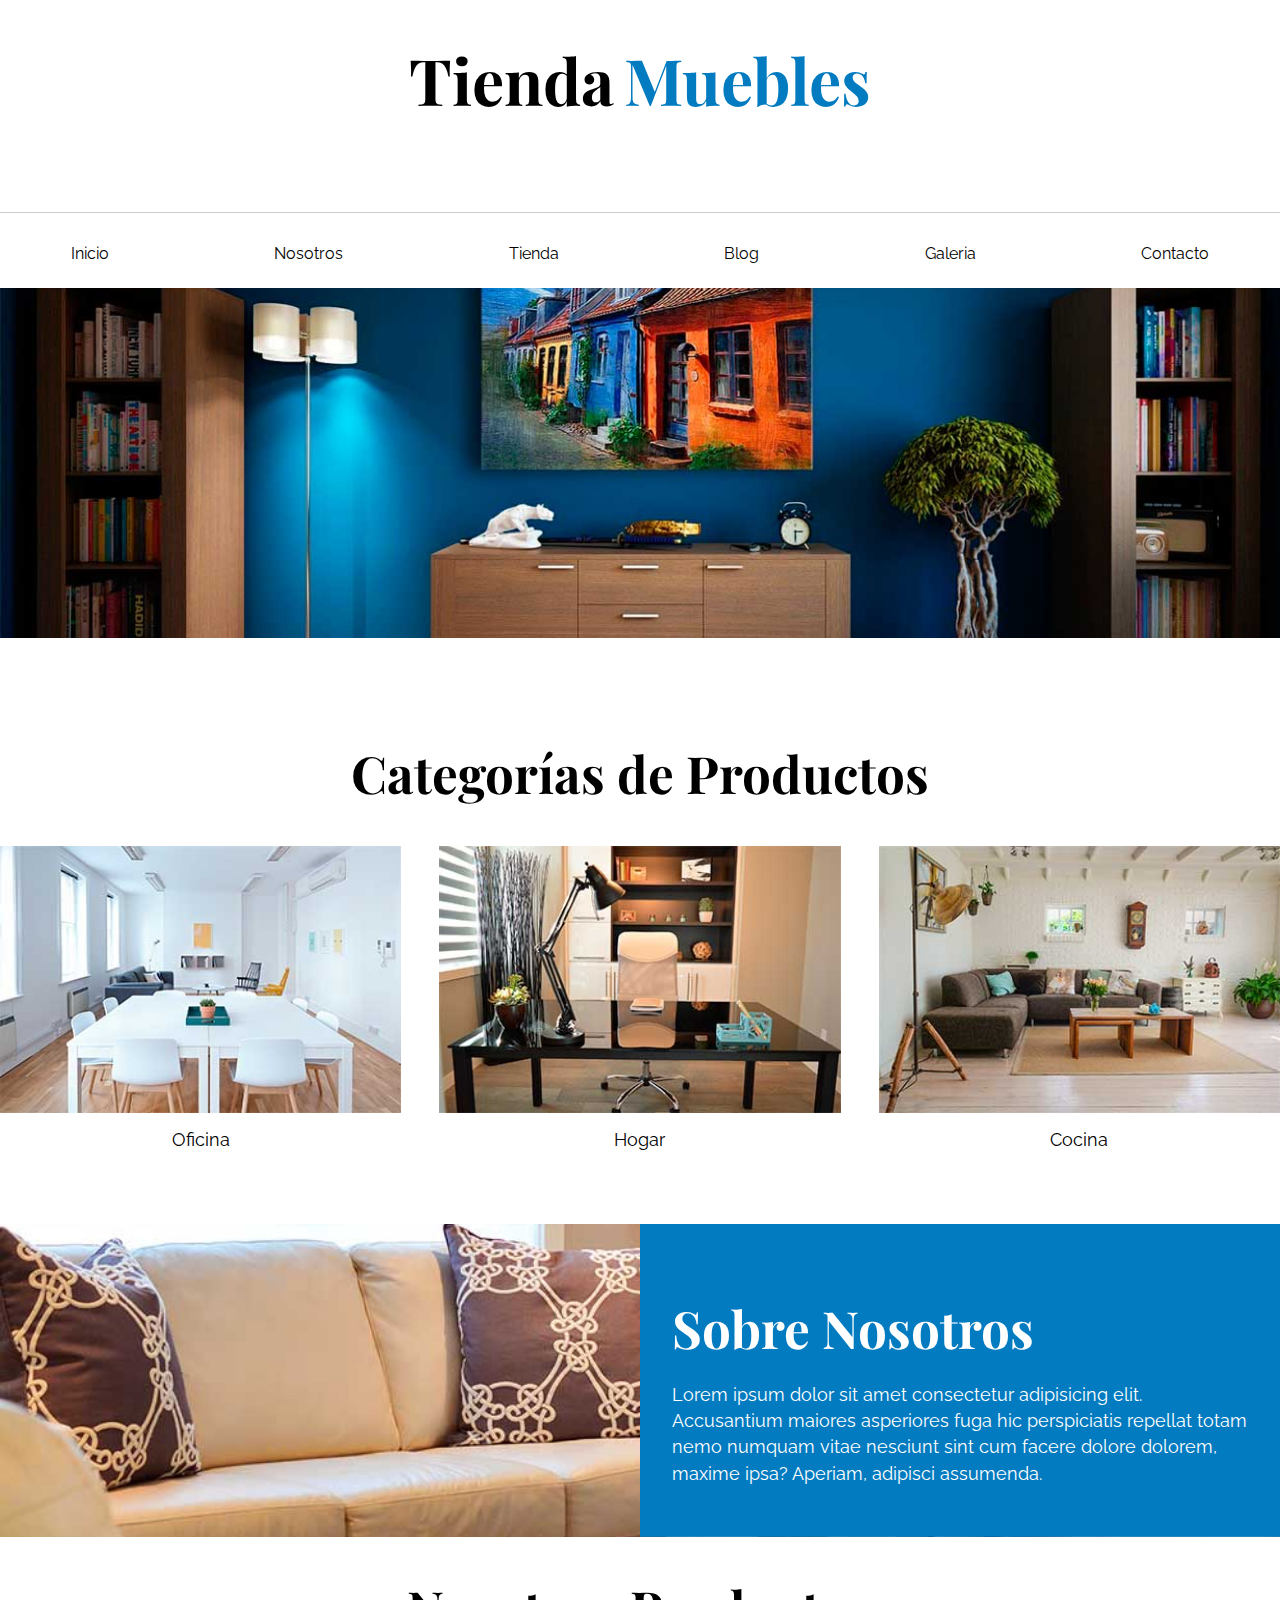
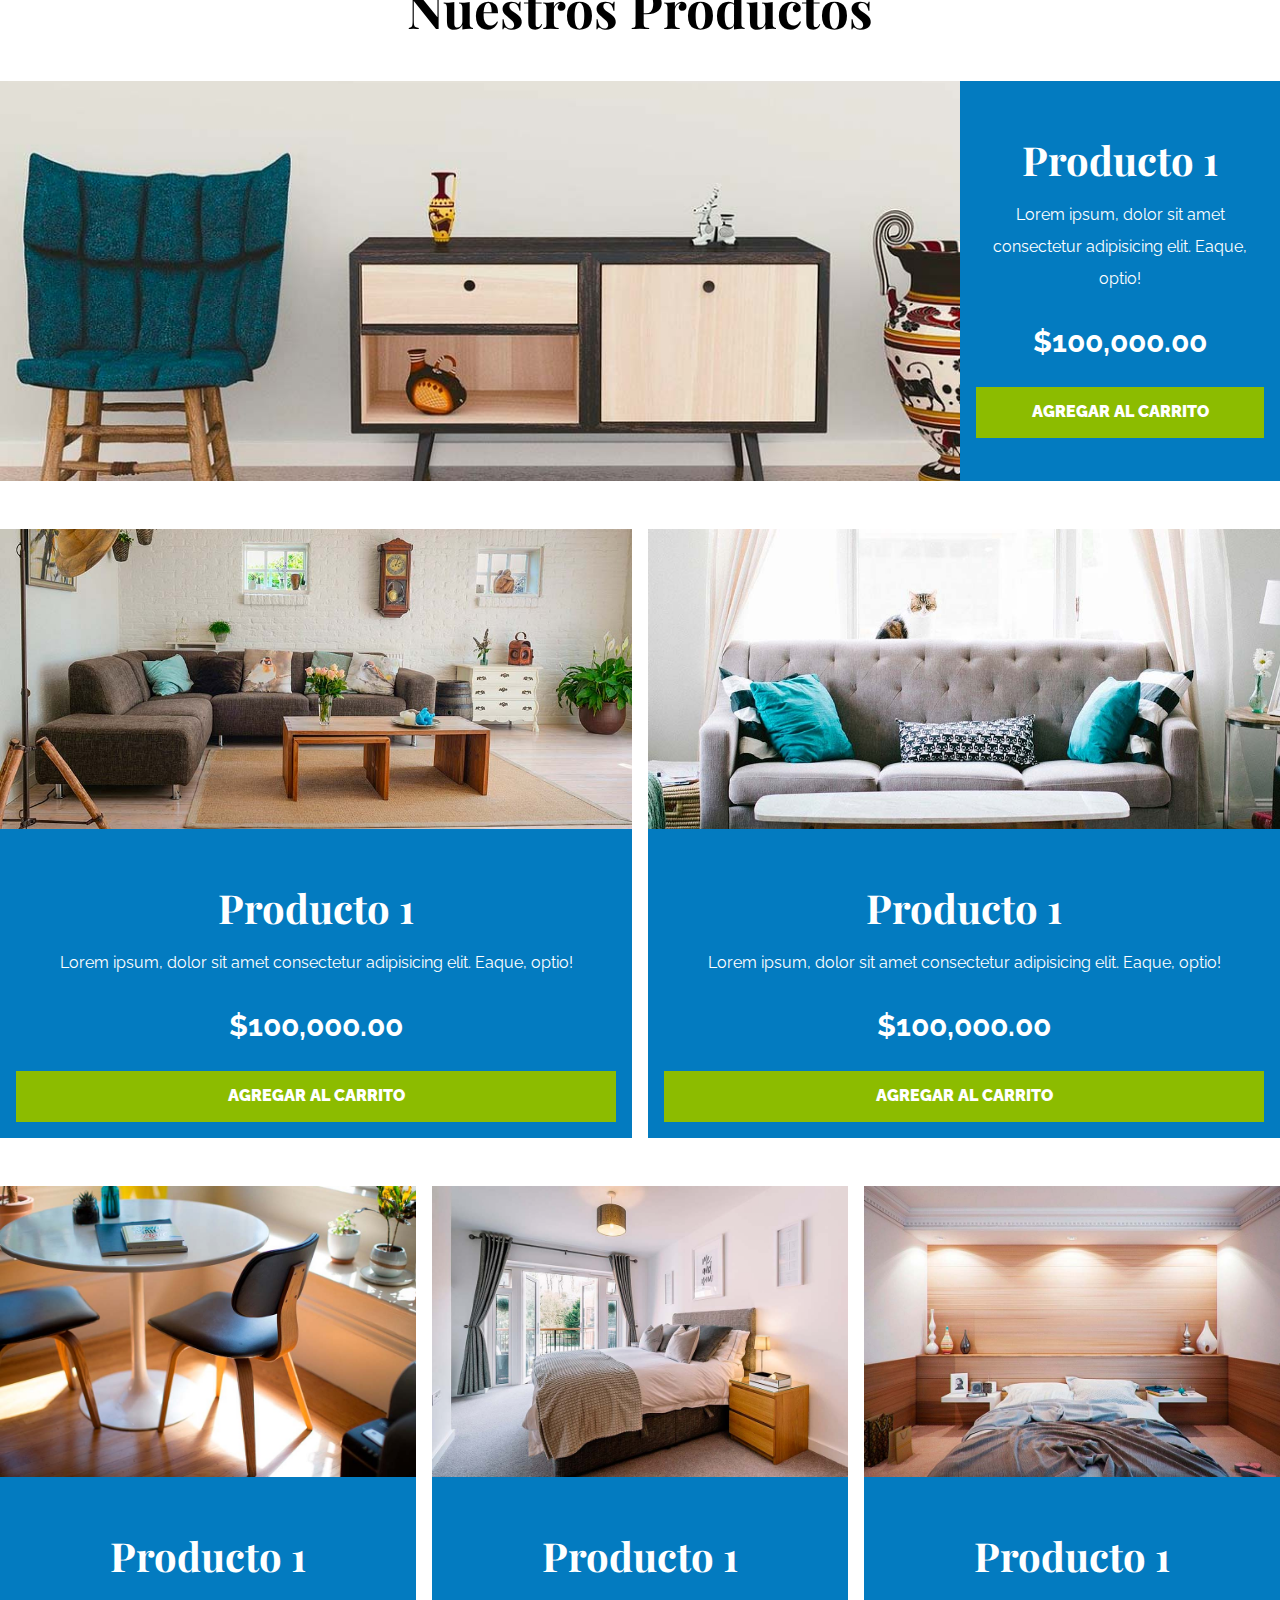
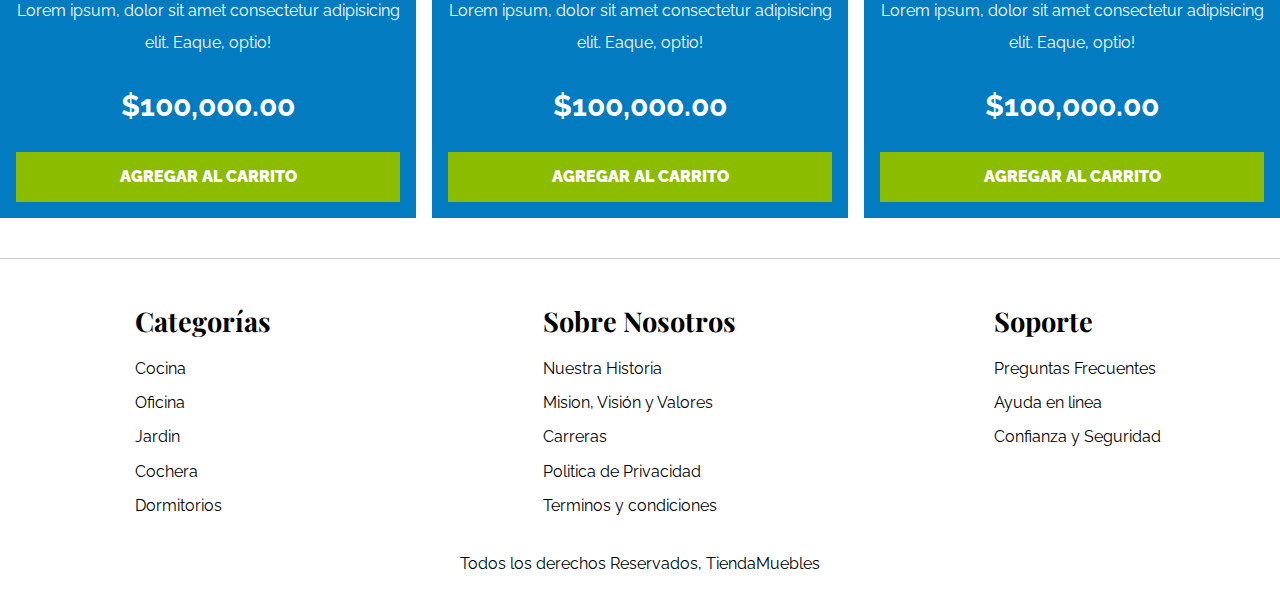
<file: index.html>
<!DOCTYPE html>
<html lang="es">

<head>
    <meta charset="UTF-8">
    <meta http-equiv="X-UA-Compatible" content="IE=edge">
    <meta name="viewport" content="width=device-width, initial-scale=1.0">
    <link rel="preconnect" href="https://fonts.googleapis.com">
    <link rel="preconnect" href="https://fonts.gstatic.com" crossorigin>
    <link href="https://fonts.googleapis.com/css2?family=Playfair+Display:wght@700&family=Raleway:wght@300;400;900&display=swap" rel="stylesheet"> 
    <link rel="stylesheet" href="./css/normalize.css">
    <link rel="stylesheet" href="./css/index.css">
    <title>Ecommerce</title>
</head>

<body>
    <div class="wrapper">
        <header>
            <h1 class="text-center">Tienda<span class="text-blue">Muebles</span></h1>
            <nav class="navegation">
                <ul class="navegation-list">
                    <li><a href="./index.html" class="nav-item">Inicio</a></li>
                    <li><a href="./nosotros.html" class="nav-item">Nosotros</a></li>
                    <li><a href="./tienda.html" class="nav-item">Tienda</a></li>
                    <li><a href="./blog.html" class="nav-item">Blog</a></li>
                    <li><a href="./galeria.html" class="nav-item">Galeria</a></li>
                    <li><a href="./contacto.html" class="nav-item">Contacto</a></li>
                </ul>
            </nav>
        </header>

        <div class="hero"></div>

        <main>
            <section class="categorias-section">
                <h2 class="text-center">Categorías de Productos</h2>
                <div class="wrapper-categorias">
                    <div class="card-categoria">
                        <img src="/assests/images/categoria3.jpg" alt="image-categoria"><a href=""
                            class="categoria-enlace">Oficina</a>
                    </div>

                    <div class="card-categoria">
                        <img src="/assests/images/categoria1.jpg" alt="image-categoria">
                        <a href="" class="categoria-enlace">Hogar</a>
                    </div>

                    <div class="card-categoria">
                        <img src="/assests/images/categoria2.jpg" alt="image-categoria">
                        <a href="" class="categoria-enlace">Cocina</a>
                    </div>
                </div>
            </section>

            <section class="nosotros-section">
                <div class="nosotros-descripcion">
                    <h2>Sobre Nosotros</h2>
                    <p>Lorem ipsum dolor sit amet consectetur adipisicing elit. Accusantium maiores asperiores fuga hic
                        perspiciatis repellat totam nemo numquam vitae nesciunt sint cum facere dolore dolorem, maxime
                        ipsa?
                        Aperiam, adipisci assumenda.</p>
                </div>

            </section>

            <!-- PRODUCTOS -->
            <section class="productos-section">

                <h2 class=text-center>Nuestros Productos</h2>
                <div class="wrapper-grid">
                    
                    <div class="producto-card">
                        <img src="./assests/images/producto1.jpg" alt="image-producto">
                        <div class="producto-desc">
                            <h3>Producto 1</h3>
                            <p>Lorem ipsum, dolor sit amet consectetur adipisicing elit. Eaque, optio!</p>
                            <p class="precio">$100,000.00</p>
                            <a href="" class="btn">Agregar al carrito</a>
                        </div>

                    </div>
                    <div class="producto-card">
                        <img src="./assests/images/producto2.jpg" alt="image-producto">
                        <div class="producto-desc">
                            <h3>Producto 1</h3>
                            <p>Lorem ipsum, dolor sit amet consectetur adipisicing elit. Eaque, optio!</p>
                            <p class="precio">$100,000.00</p>
                            <a href="" class="btn">Agregar al carrito</a>
                        </div>

                    </div>
                    <div class="producto-card">
                        <img src="./assests/images/producto3.jpg" alt="image-producto">

                        <div class="producto-desc">
                            <h3>Producto 1</h3>
                            <p>Lorem ipsum, dolor sit amet consectetur adipisicing elit. Eaque, optio!</p>
                            <p class="precio">$100,000.00</p>
                            <a href="" class="btn">Agregar al carrito</a>
                        </div>

                    </div>
                    <div class="producto-card">

                        <img src="./assests/images/producto4.jpg" alt="imagen-producto">
                        <div class="producto-desc">
                            <h3>Producto 1</h3>
                            <p>Lorem ipsum, dolor sit amet consectetur adipisicing elit. Eaque, optio!</p>
                            <p class="precio">$100,000.00</p>
                            <a href="" class="btn">Agregar al carrito</a>
                        </div>

                    </div>
                    <div class="producto-card">
                        <img src="./assests/images/producto5.jpg" alt="image-producto">

                        <div class="producto-desc">
                            <h3>Producto 1</h3>
                            <p>Lorem ipsum, dolor sit amet consectetur adipisicing elit. Eaque, optio!</p>
                            <p class="precio">$100,000.00</p>
                            <a href="" class="btn">Agregar al carrito</a>
                        </div>

                    </div>
                    <div class="producto-card">
                        <img src="./assests/images/producto6.jpg" alt="image-producto">
                        <div class="producto-desc">
                            <h3>Producto 1</h3>
                            <p>Lorem ipsum, dolor sit amet consectetur adipisicing elit. Eaque, optio!</p>
                            <p class="precio">$100,000.00</p>
                            <a href="" class="btn">Agregar al carrito</a>
                        </div>
                    </div>
                </div>
            </section>
        </main>
        <footer>
            <div class="footer-wraper">
                <section class="footer-categorias">
                    <h2>Categorías</h2>
                    <ul class="footer-nav-list">
                        <li><a href="" class="nav-item">Cocina</a></li>
                        <li><a href="" class="nav-item">Oficina</a></li>
                        <li><a href="" class="nav-item">Jardin</a></li>
                        <li><a href="" class="nav-item">Cochera</a></li>
                        <li><a href="" class="nav-item">Dormitorios</a></li>
                    </ul>
                </section>
                <section class="footer-categorias">
                    <h2>Sobre Nosotros</h2>
                    <ul class="footer-nav-list">
                        <li><a href="" class="nav-item">Nuestra Historia</a></li>
                        <li><a href="" class="nav-item">Mision, Visión y Valores</a></li>
                        <li><a href="" class="nav-item">Carreras</a></li>
                        <li><a href="" class="nav-item">Politica de Privacidad</a></li>
                        <li><a href="" class="nav-item">Terminos y condiciones</a></li>
                    </ul>
                </section>
                <section class="footer-categorias">
                    <h2>Soporte</h2>
                    <ul class="footer-nav-list">
                        <li><a href="" class="nav-item">Preguntas Frecuentes</a></li>
                        <li><a href="" class="nav-item">Ayuda en linea</a></li>
                        <li><a href="" class="nav-item">Confianza y Seguridad</a></li>
                    </ul>
                </section>
            </div>
            <p class="copyright">Todos los derechos Reservados, TiendaMuebles</p>
        </footer>
    </div>

</body>

</html>
</file>
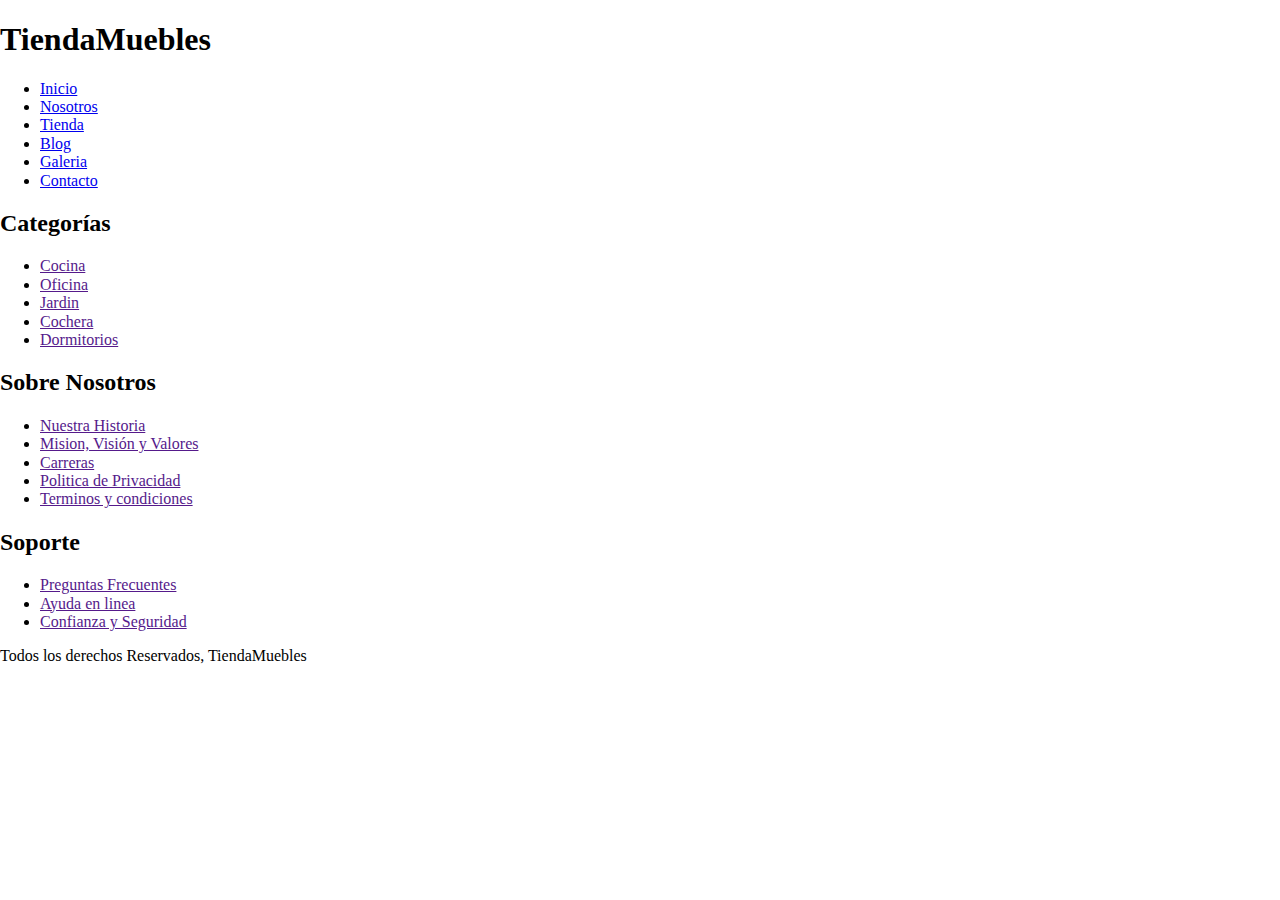
<file: base.html>
<!DOCTYPE html>
<html lang="en">
<head>
    <meta charset="UTF-8">
    <meta http-equiv="X-UA-Compatible" content="IE=edge">
    <meta name="viewport" content="width=device-width, initial-scale=1.0">
    <link rel="preconnect" href="https://fonts.googleapis.com">
    <link rel="preconnect" href="https://fonts.gstatic.com" crossorigin>
    <link href="https://fonts.googleapis.com/css2?family=Playfair+Display:wght@700&family=Raleway:wght@300;400;900&display=swap" rel="stylesheet"> 
    <link rel="stylesheet" href="./css/normalize.css">
    <link rel="stylesheet" href="./css/nosotros.css">
    <title>Base</title>
</head>
<body>
    <header>
        <h1 class="text-center">Tienda<span class="text-blue">Muebles</span></h1>
        <nav class="navegation">
            <ul class="navegation-list">
                <li><a href="./index.html" class="nav-item">Inicio</a></li>
                <li><a href="./nosotros.html" class="nav-item">Nosotros</a></li>
                <li><a href="./tienda.html" class="nav-item">Tienda</a></li>
                <li><a href="./blog.html" class="nav-item">Blog</a></li>
                <li><a href="./galeria.html" class="nav-item">Galeria</a></li>
                <li><a href="./contacto.html" class="nav-item">Contacto</a></li>
            </ul>
        </nav>
    </header>
    <main>
        
    </main>
    <footer>
        <div class="footer-wraper">
            <section class="footer-categorias">
                <h2>Categorías</h2>
                <ul class="footer-nav-list">
                    <li><a href="" class="nav-item">Cocina</a></li>
                    <li><a href="" class="nav-item">Oficina</a></li>
                    <li><a href="" class="nav-item">Jardin</a></li>
                    <li><a href="" class="nav-item">Cochera</a></li>
                    <li><a href="" class="nav-item">Dormitorios</a></li>
                </ul>
            </section>
            <section class="footer-categorias">
                <h2>Sobre Nosotros</h2>
                <ul class="footer-nav-list">
                    <li><a href="" class="nav-item">Nuestra Historia</a></li>
                    <li><a href="" class="nav-item">Mision, Visión y Valores</a></li>
                    <li><a href="" class="nav-item">Carreras</a></li>
                    <li><a href="" class="nav-item">Politica de Privacidad</a></li>
                    <li><a href="" class="nav-item">Terminos y condiciones</a></li>
                </ul>
            </section>
            <section class="footer-categorias">
                <h2>Soporte</h2>
                <ul class="footer-nav-list">
                    <li><a href="" class="nav-item">Preguntas Frecuentes</a></li>
                    <li><a href="" class="nav-item">Ayuda en linea</a></li>
                    <li><a href="" class="nav-item">Confianza y Seguridad</a></li>
                </ul>
            </section>
        </div>
        <p class="copyright">Todos los derechos Reservados, TiendaMuebles</p>
    </footer>
</body>
</html>
</file>
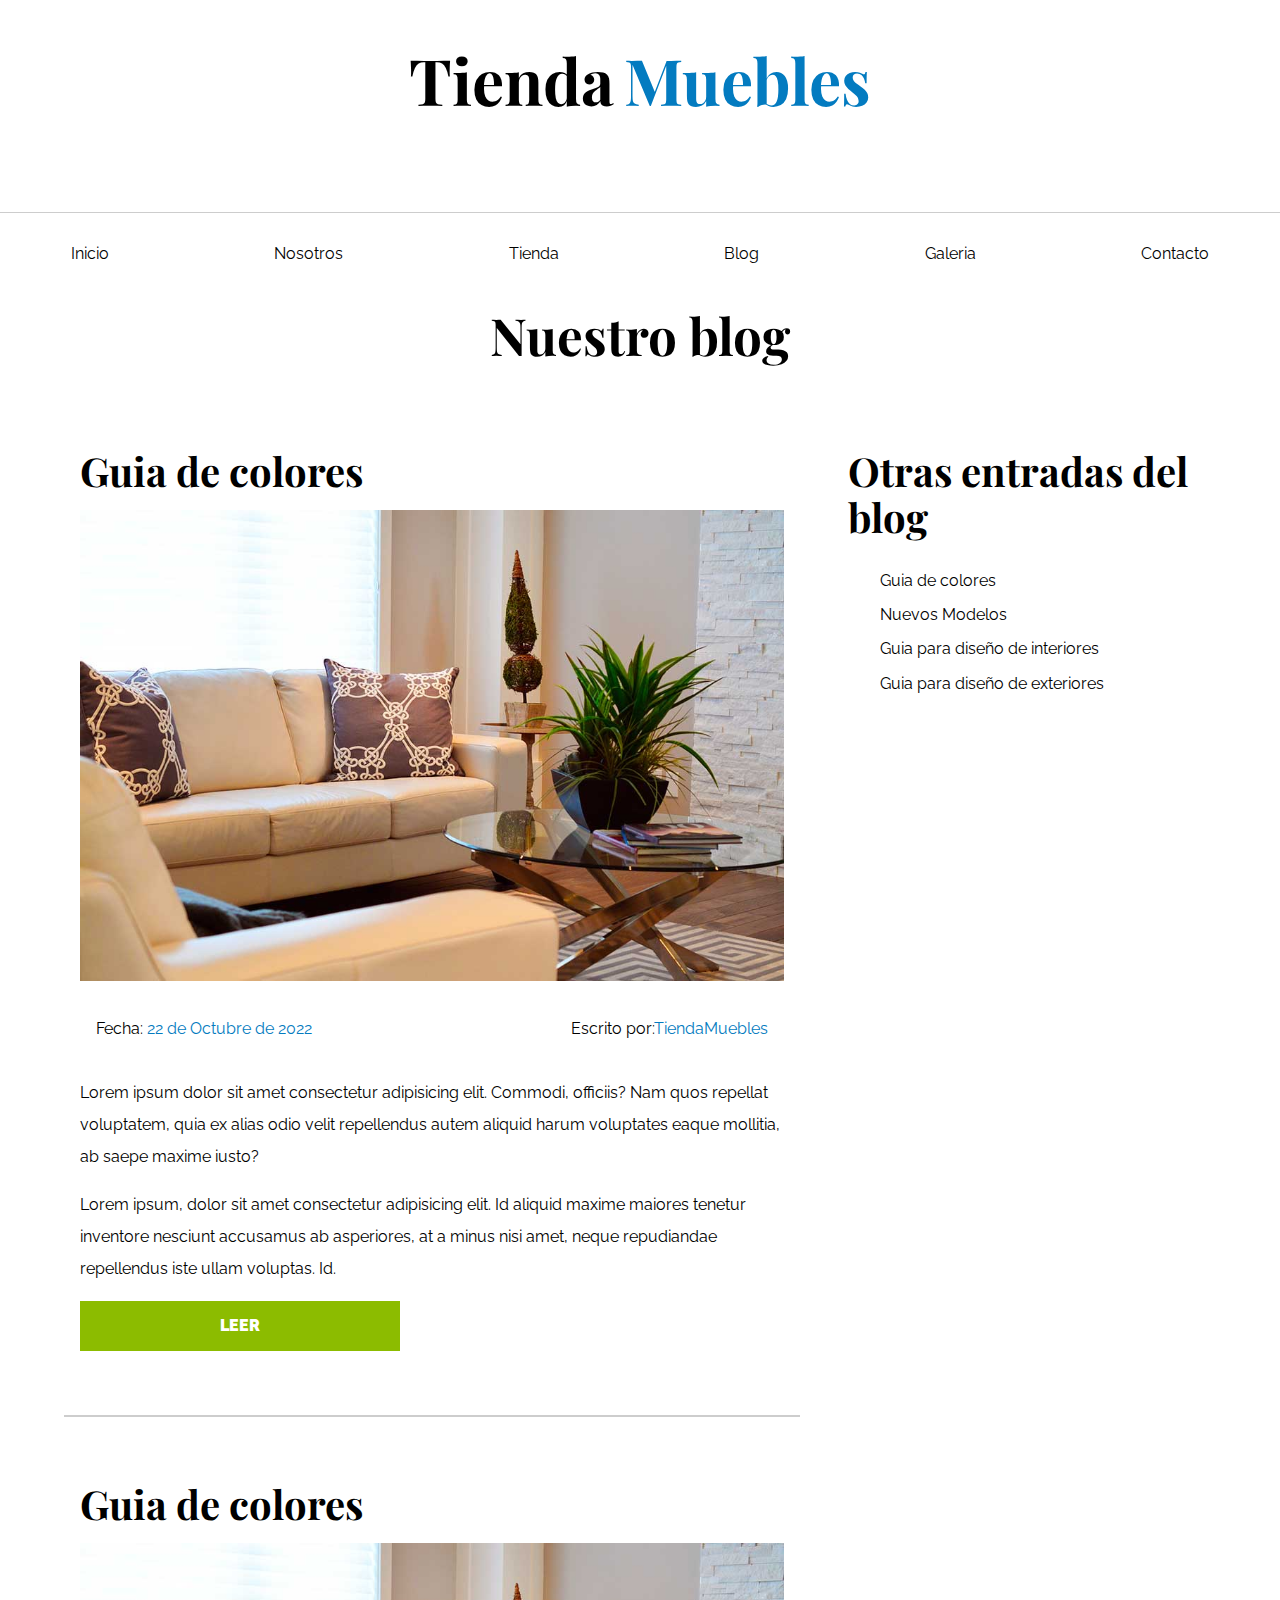
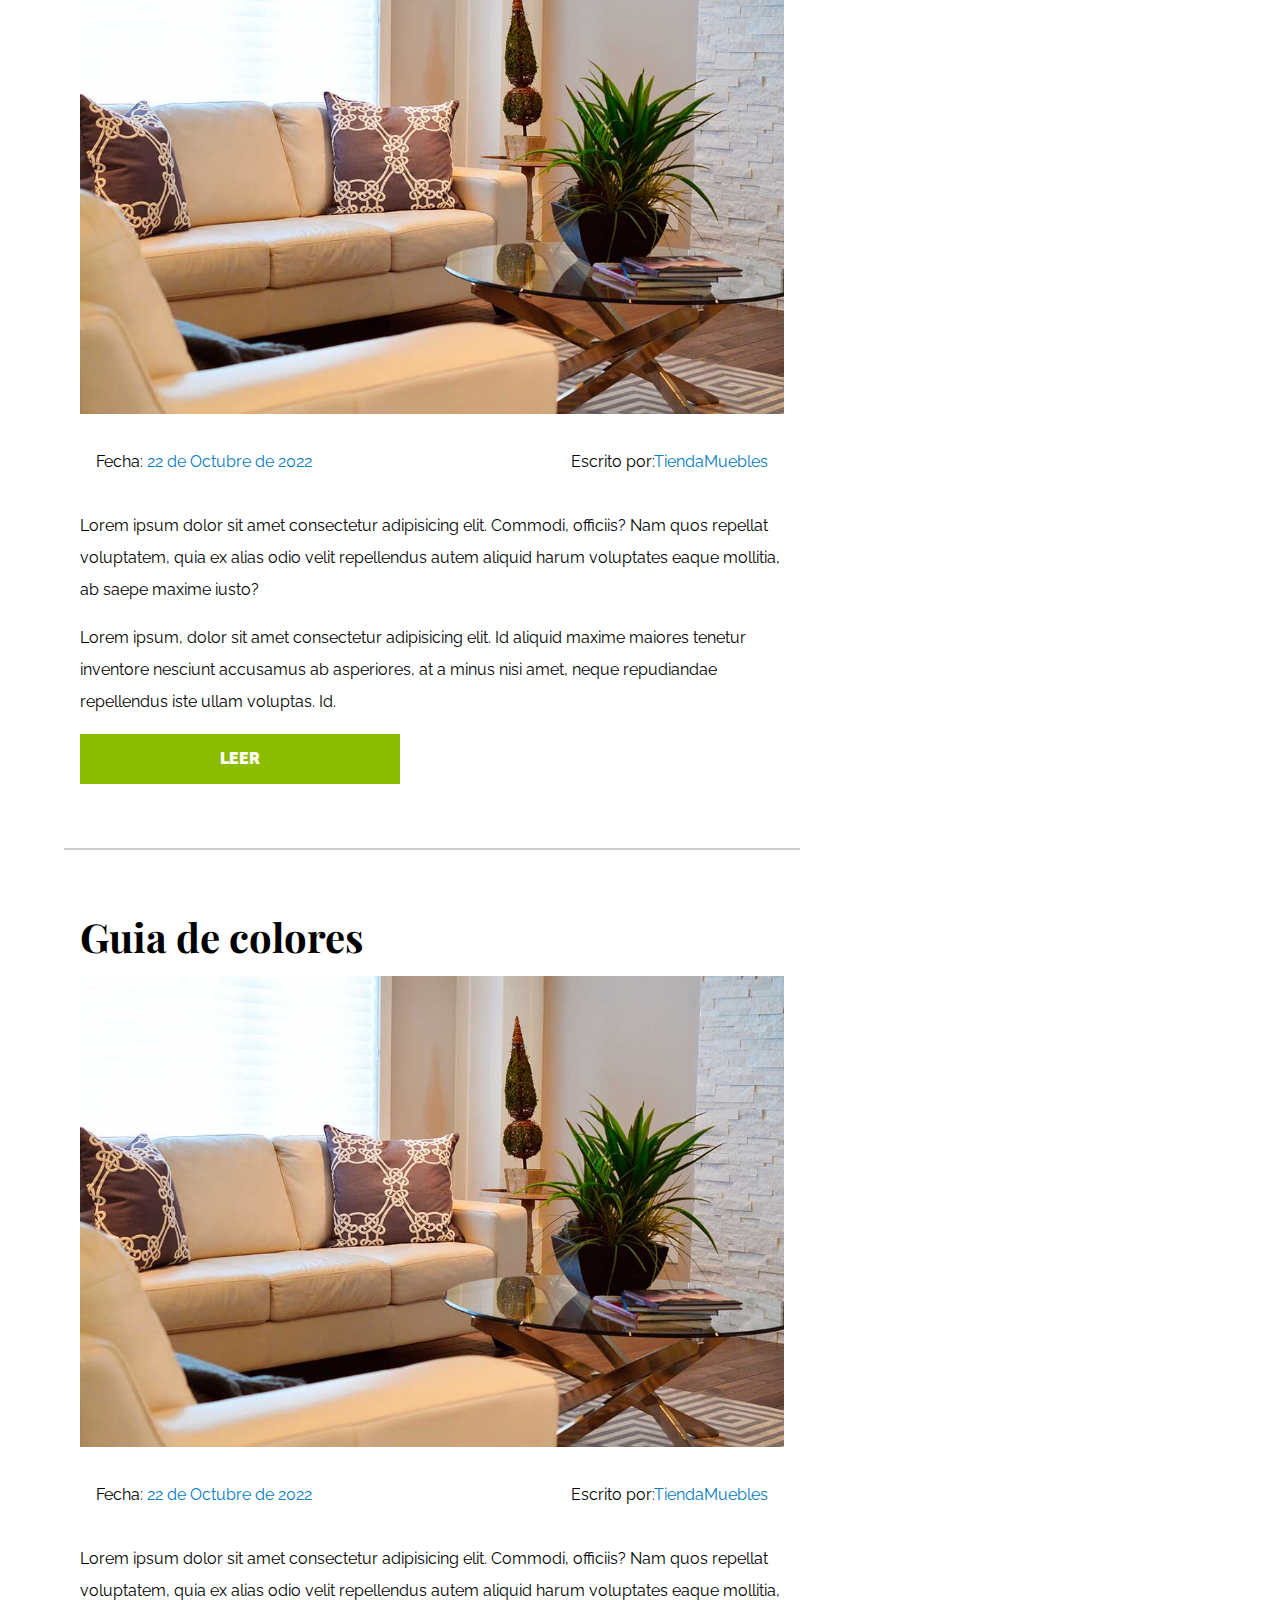
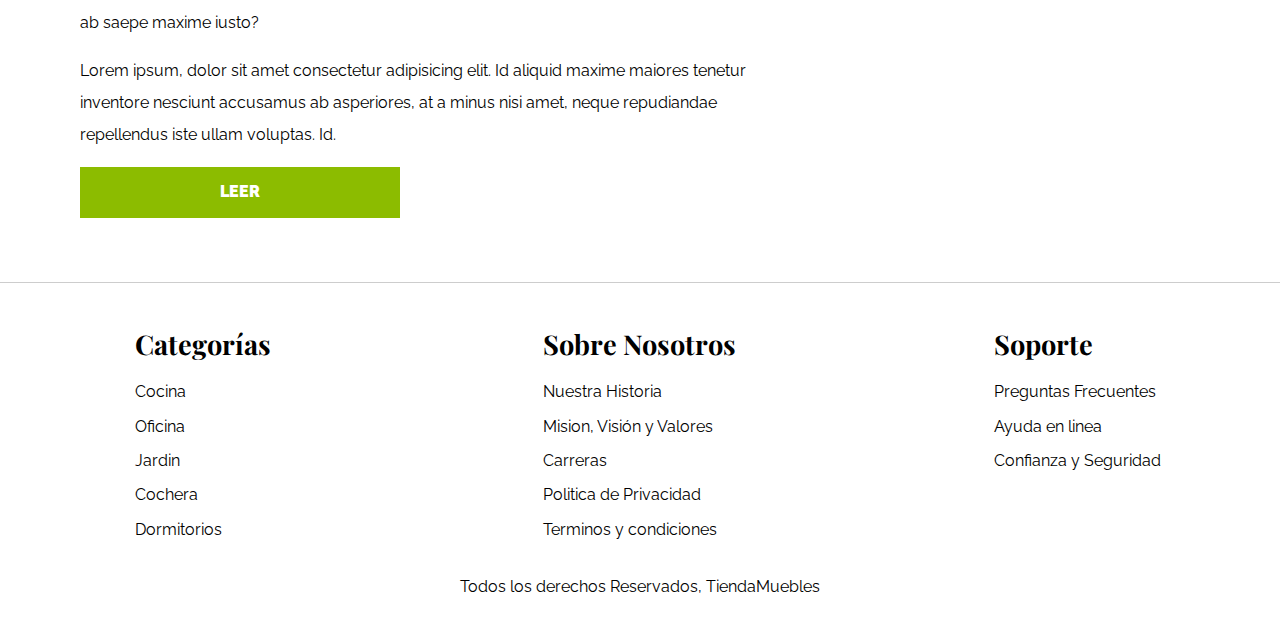
<file: blog.html>
<!DOCTYPE html>
<html lang="es">

<head>
    <meta charset="UTF-8">
    <meta http-equiv="X-UA-Compatible" content="IE=edge">
    <meta name="viewport" content="width=device-width, initial-scale=1.0">
    <link rel="preconnect" href="https://fonts.googleapis.com">
    <link rel="preconnect" href="https://fonts.gstatic.com" crossorigin>
    <link
        href="https://fonts.googleapis.com/css2?family=Playfair+Display:wght@700&family=Raleway:wght@300;400;900&display=swap"
        rel="stylesheet">
    <link rel="stylesheet" href="./css/normalize.css">
    <link rel="stylesheet" href="./css/index.css">
    <link rel="stylesheet" href="./css/blog.css">
    <title>Blog</title>
</head>

<body>
    <header>
        <h1 class="text-center">Tienda<span class="text-blue">Muebles</span></h1>
        <nav class="navegation">
            <ul class="navegation-list">
                <li><a href="./index.html" class="nav-item">Inicio</a></li>
                <li><a href="./nosotros.html" class="nav-item">Nosotros</a></li>
                <li><a href="./tienda.html" class="nav-item">Tienda</a></li>
                <li><a href="./blog.html" class="nav-item">Blog</a></li>
                <li><a href="./galeria.html" class="nav-item">Galeria</a></li>
                <li><a href="./contacto.html" class="nav-item">Contacto</a></li>
            </ul>
        </nav>
    </header>
    <main>
        <h2 class="text-center">Nuestro blog</h2>
        <div class="wrapper">
            <div class="article-section">
                <article class="entrada">
                    <h3>Guia de colores</h3>
                    <div class="imagen">
                        <img src="./assests/images/nosotros.jpg" alt="imagen del articulo">
                    </div>

                    <div class="article-info">
                        <p>Fecha: <time datetime="2022-10-22"><span class="blue-text">22 de Octubre de 2022</span></time>
                        </p>
                        <p>Escrito por:<span class="blue-text">TiendaMuebles</span></p>
                    </div>
                    <div class="article-text">
                        <p>Lorem ipsum dolor sit amet consectetur adipisicing elit. Commodi, officiis? Nam quos repellat
                            voluptatem, quia ex alias odio velit repellendus autem aliquid harum voluptates eaque
                            mollitia, ab saepe maxime iusto?</p>
                        <p>Lorem ipsum, dolor sit amet consectetur adipisicing elit. Id aliquid maxime maiores tenetur
                            inventore nesciunt accusamus ab asperiores, at a minus nisi amet, neque repudiandae
                            repellendus iste ullam voluptas. Id.</p>
                    </div>

                    <a href="./entrada.html" class="btn">leer</a>
                </article>
                <article class="entrada">
                    <h3>Guia de colores</h3>
                    <div class="imagen">
                        <img src="./assests/images/nosotros.jpg" alt="imagen del articulo">
                    </div>

                    <div class="article-info">
                        <p>Fecha:<time datetime="2022-10-22"><span class="blue-text"> 22 de Octubre de 2022</span></time>
                        </p>
                        <p>Escrito por:<span class="blue-text">TiendaMuebles</span></p>
                    </div>
                    <div class="article-text">
                        <p>Lorem ipsum dolor sit amet consectetur adipisicing elit. Commodi, officiis? Nam quos repellat
                            voluptatem, quia ex alias odio velit repellendus autem aliquid harum voluptates eaque
                            mollitia, ab saepe maxime iusto?</p>
                        <p>Lorem ipsum, dolor sit amet consectetur adipisicing elit. Id aliquid maxime maiores tenetur
                            inventore nesciunt accusamus ab asperiores, at a minus nisi amet, neque repudiandae
                            repellendus iste ullam voluptas. Id.</p>
                    </div>

                    <a href="./entrada.html" class="btn">leer</a>
                </article>
                <article class="entrada">
                    <h3>Guia de colores</h3>
                    <div class="imagen">
                        <img src="./assests/images/nosotros.jpg" alt="imagen del articulo">
                    </div>

                    <div class="article-info">
                        <p>Fecha: <time datetime="2022-10-22"><span class="blue-text">22 de Octubre de 2022</span></time>
                        </p>
                        <p>Escrito por:<span class="blue-text">TiendaMuebles</span></p>
                    </div>
                    <div class="article-text">
                        <p>Lorem ipsum dolor sit amet consectetur adipisicing elit. Commodi, officiis? Nam quos repellat
                            voluptatem, quia ex alias odio velit repellendus autem aliquid harum voluptates eaque
                            mollitia, ab saepe maxime iusto?</p>
                        <p>Lorem ipsum, dolor sit amet consectetur adipisicing elit. Id aliquid maxime maiores tenetur
                            inventore nesciunt accusamus ab asperiores, at a minus nisi amet, neque repudiandae
                            repellendus iste ullam voluptas. Id.</p>
                    </div>

                    <a href="./entrada.html" class="btn">leer</a>
                </article>
            </div>
            <aside class="otras-entradas">
                <h3>Otras entradas del blog</h3>
                <nav>
                    <ul>
                        <li><a href="./entrada.html">Guia de colores</a></li>
                        <li><a href="./entrada.html">Nuevos Modelos</a></li>
                        <li><a href="./entrada.html">Guia para diseño de interiores</a></li>
                        <li><a href="./entrada.html">Guia para diseño de exteriores</a></li>
                    </ul>
                </nav>
            </aside>
        </div>
    </main>

    <footer>
        <div class="footer-wraper">
            <section class="footer-categorias">
                <h2>Categorías</h2>
                <ul class="footer-nav-list">
                    <li><a href="" class="nav-item">Cocina</a></li>
                    <li><a href="" class="nav-item">Oficina</a></li>
                    <li><a href="" class="nav-item">Jardin</a></li>
                    <li><a href="" class="nav-item">Cochera</a></li>
                    <li><a href="" class="nav-item">Dormitorios</a></li>
                </ul>
            </section>
            <section class="footer-categorias">
                <h2>Sobre Nosotros</h2>
                <ul class="footer-nav-list">
                    <li><a href="" class="nav-item">Nuestra Historia</a></li>
                    <li><a href="" class="nav-item">Mision, Visión y Valores</a></li>
                    <li><a href="" class="nav-item">Carreras</a></li>
                    <li><a href="" class="nav-item">Politica de Privacidad</a></li>
                    <li><a href="" class="nav-item">Terminos y condiciones</a></li>
                </ul>
            </section>
            <section class="footer-categorias">
                <h2>Soporte</h2>
                <ul class="footer-nav-list">
                    <li><a href="" class="nav-item">Preguntas Frecuentes</a></li>
                    <li><a href="" class="nav-item">Ayuda en linea</a></li>
                    <li><a href="" class="nav-item">Confianza y Seguridad</a></li>
                </ul>
            </section>
        </div>
        <p class="copyright">Todos los derechos Reservados, TiendaMuebles</p>
    </footer>
</body>

</html>
</file>
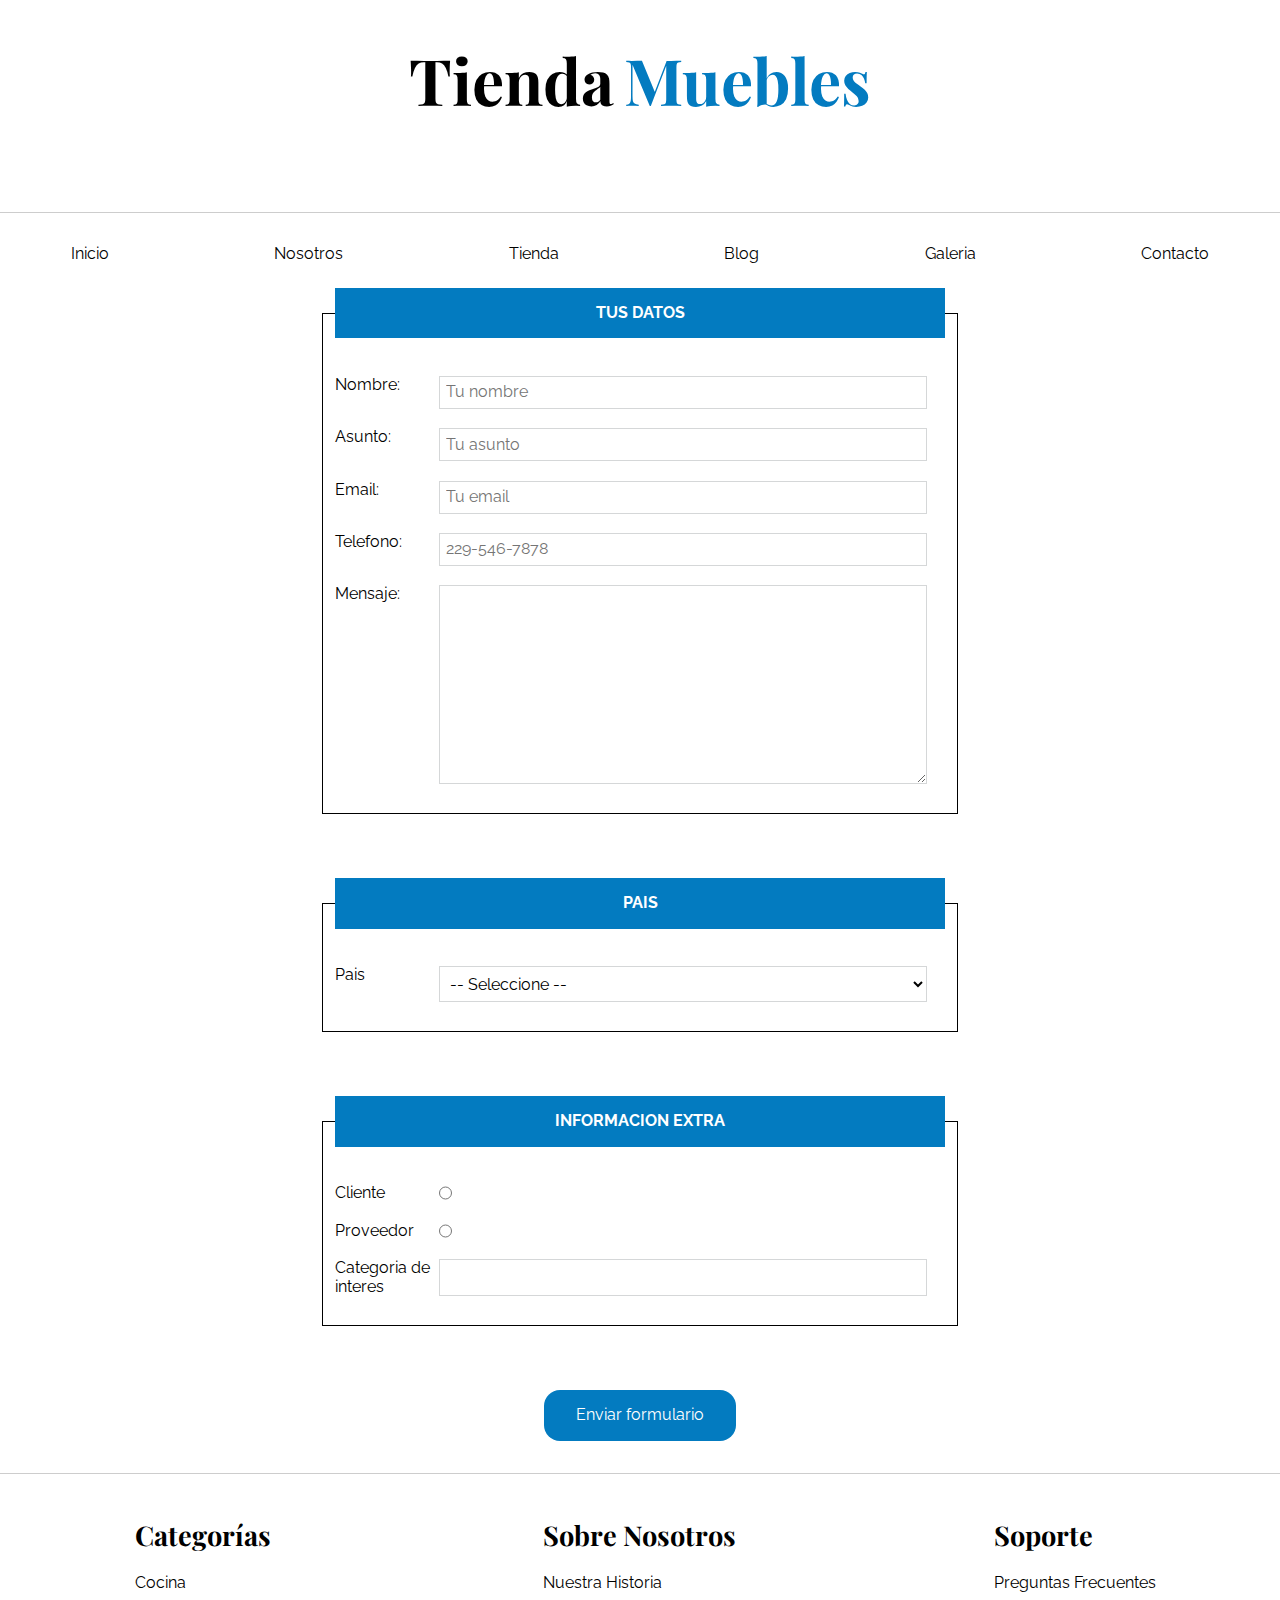
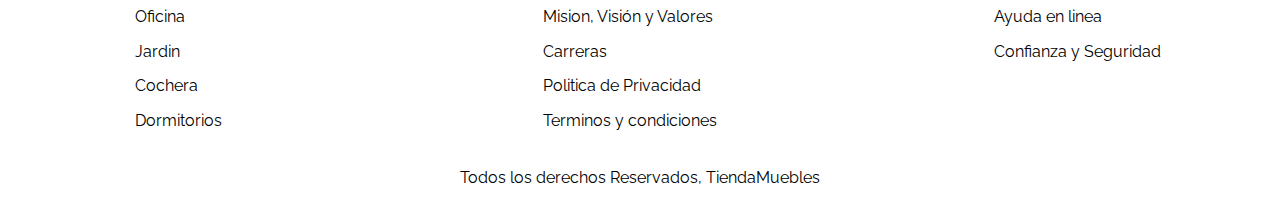
<file: contacto.html>
<!DOCTYPE html>
<html lang="en">

<head>
    <meta charset="UTF-8">
    <meta http-equiv="X-UA-Compatible" content="IE=edge">
    <meta name="viewport" content="width=device-width, initial-scale=1.0">
    <link rel="preconnect" href="https://fonts.googleapis.com">
    <link rel="preconnect" href="https://fonts.gstatic.com" crossorigin>
    <link
        href="https://fonts.googleapis.com/css2?family=Playfair+Display:wght@700&family=Raleway:wght@300;400;900&display=swap"
        rel="stylesheet">
    <link rel="stylesheet" href="./css/normalize.css">
    <link rel="stylesheet" href="./css/index.css">
    <link rel="stylesheet" href="./css/contacto.css">
    <title>Contacto</title>
</head>

<body>
    <header>
        <h1 class="text-center">Tienda<span class="text-blue">Muebles</span></h1>
        <nav class="navegation">
            <ul class="navegation-list">
                <li><a href="./index.html" class="nav-item">Inicio</a></li>
                <li><a href="./nosotros.html" class="nav-item">Nosotros</a></li>
                <li><a href="./tienda.html" class="nav-item">Tienda</a></li>
                <li><a href="./blog.html" class="nav-item">Blog</a></li>
                <li><a href="./galeria.html" class="nav-item">Galeria</a></li>
                <li><a href="./contacto.html" class="nav-item">Contacto</a></li>
            </ul>
        </nav>
    </header>
    <main class="contenedor-principal">
        <form action="" class="formulario">

            <fieldset>
                <legend>Tus Datos</legend>
                <div class="campo">
                    <label for="nombre">Nombre: </label>
                    <input type="text" id="nombre" placeholder="Tu nombre">
                </div>
                <div class="campo">
                    <label for="asunto">Asunto:</label>
                    <input type="text" id="asunto" placeholder="Tu asunto">
                </div>
                <div class="campo">
                    <label for="email">Email: </label>
                    <input type="email" id="email" placeholder="Tu email">
                </div>
                <div class="campo">
                    <label for="telefono">Telefono: </label>
                    <input type="tel" name="telefono" id="telefono" pattern="[0-9]{3}-[0-9]{3}-[0-9]{4}" placeholder="229-546-7878">
                </div>
                <div class="campo">
                    <label for="mensaje">Mensaje: </label>
                    <textarea name="mensaje" id="mensaje" cols="30" rows="10"></textarea>
                </div>
            </fieldset>

            <fieldset>
                <legend>Pais</legend>
                <div class="campo">
                    <label for="paises">Pais</label>
                    <select name="paises" id="paises">
                        <option selected>-- Seleccione --</option>
                        <option value="MX">Mexico</option>
                        <option value="AR">Argentina</option>
                        <option value="CO">Colombia</option>
                        <option value="CL">Chile</option>
                        <option value="ES">España</option>
                    </select>
                </div>
            </fieldset>

            <fieldset class="info-extra">
                <legend>Informacion Extra</legend>

                    <div class="campo">
                        <label for="cliente">Cliente</label>
                        <input type="radio" name="tipo" id="cliente" value="cliente">
                    </div>
                    <div class="campo">
                        <label for="proveedor">Proveedor</label>
                        <input type="radio" name="tipo" id="proveedor" value="proveedor">
                    </div>
                <div class="campo">
                    <label for="categoria">Categoria de interes</label>
                    <input list="categoria" >
                    <datalist id="categoria">
                        <option value="Cocina">
                        <option value="Exterior">
                        <option value="Recamaras">
                        <option value="Oficina">
                        <option value="Television">
                    </datalist>
                </div>
            </fieldset>
            
            <input type="submit" value="Enviar formulario">

        </form>
    </main>
    <footer>
        <div class="footer-wraper">
            <section class="footer-categorias">
                <h2>Categorías</h2>
                <ul class="footer-nav-list">
                    <li><a href="" class="nav-item">Cocina</a></li>
                    <li><a href="" class="nav-item">Oficina</a></li>
                    <li><a href="" class="nav-item">Jardin</a></li>
                    <li><a href="" class="nav-item">Cochera</a></li>
                    <li><a href="" class="nav-item">Dormitorios</a></li>
                </ul>
            </section>
            <section class="footer-categorias">
                <h2>Sobre Nosotros</h2>
                <ul class="footer-nav-list">
                    <li><a href="" class="nav-item">Nuestra Historia</a></li>
                    <li><a href="" class="nav-item">Mision, Visión y Valores</a></li>
                    <li><a href="" class="nav-item">Carreras</a></li>
                    <li><a href="" class="nav-item">Politica de Privacidad</a></li>
                    <li><a href="" class="nav-item">Terminos y condiciones</a></li>
                </ul>
            </section>
            <section class="footer-categorias">
                <h2>Soporte</h2>
                <ul class="footer-nav-list">
                    <li><a href="" class="nav-item">Preguntas Frecuentes</a></li>
                    <li><a href="" class="nav-item">Ayuda en linea</a></li>
                    <li><a href="" class="nav-item">Confianza y Seguridad</a></li>
                </ul>
            </section>
        </div>
        <p class="copyright">Todos los derechos Reservados, TiendaMuebles</p>
    </footer>
</body>

</html>
</file>
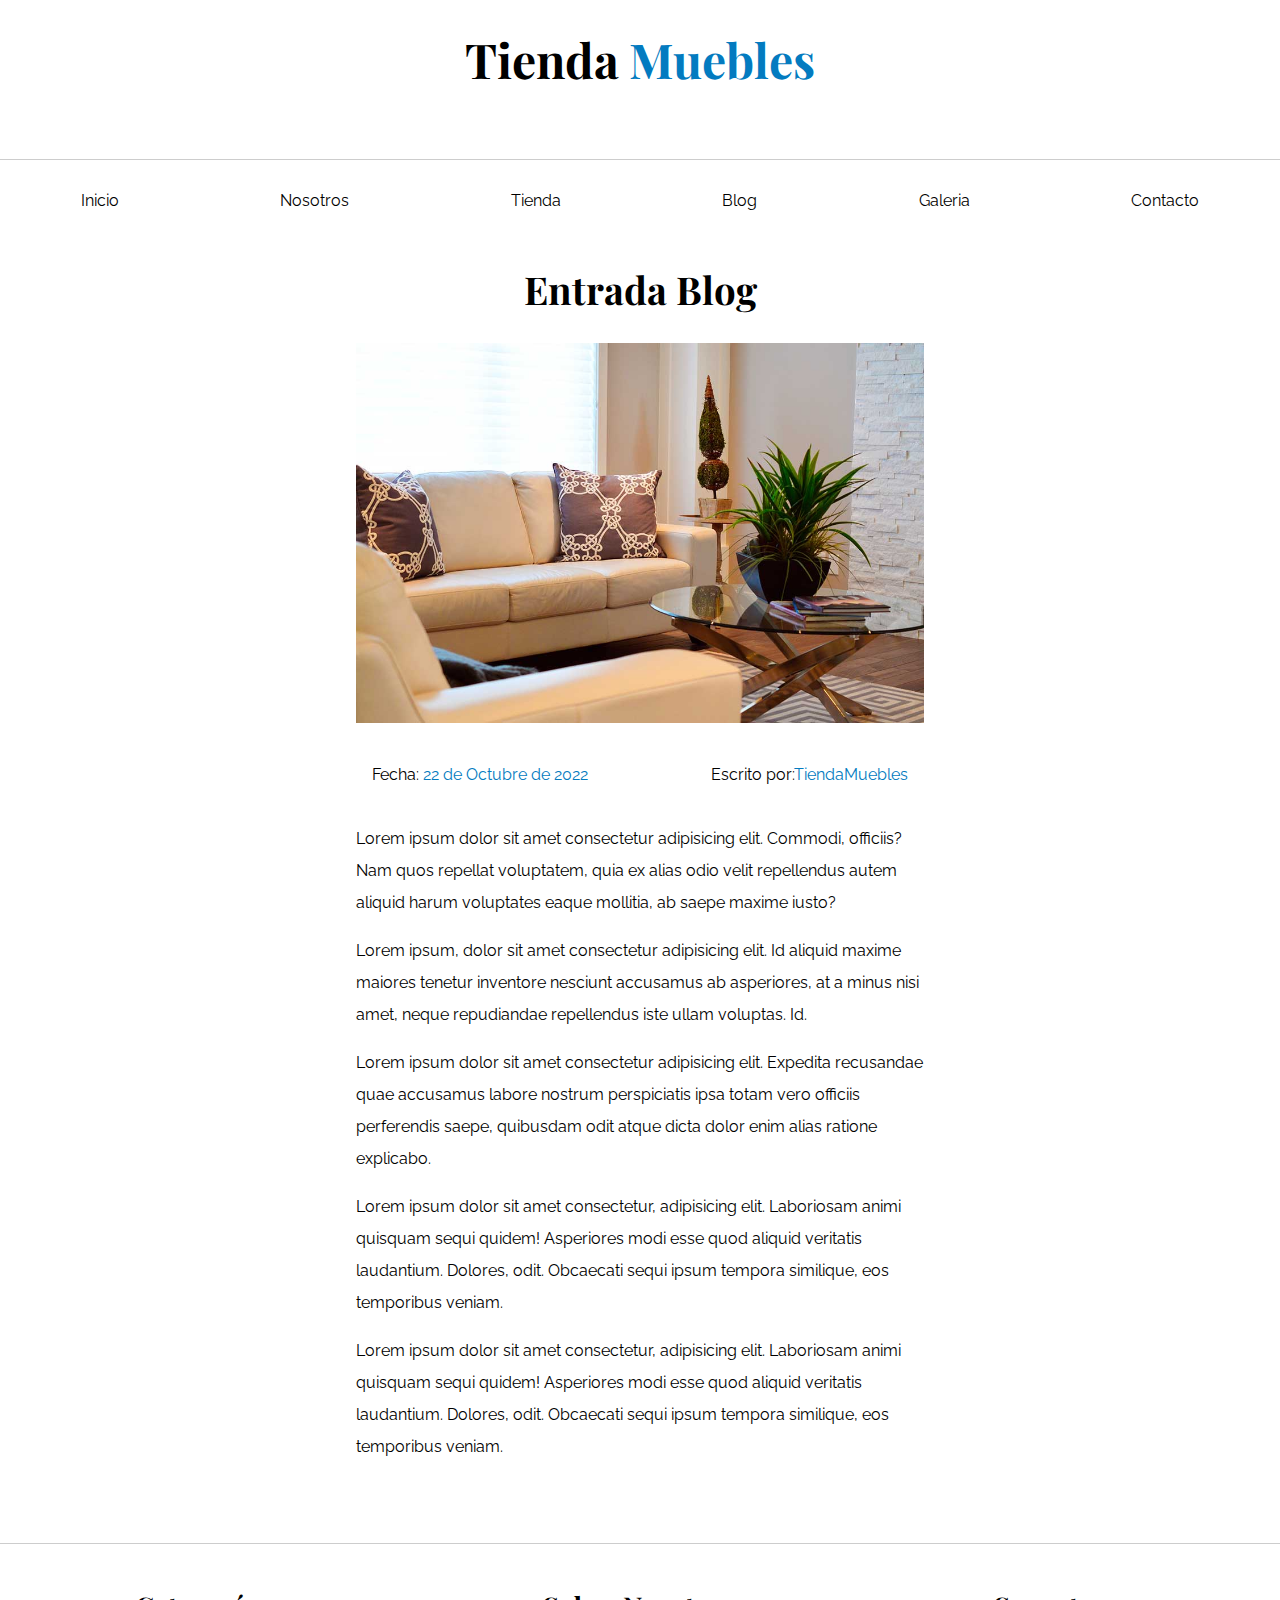
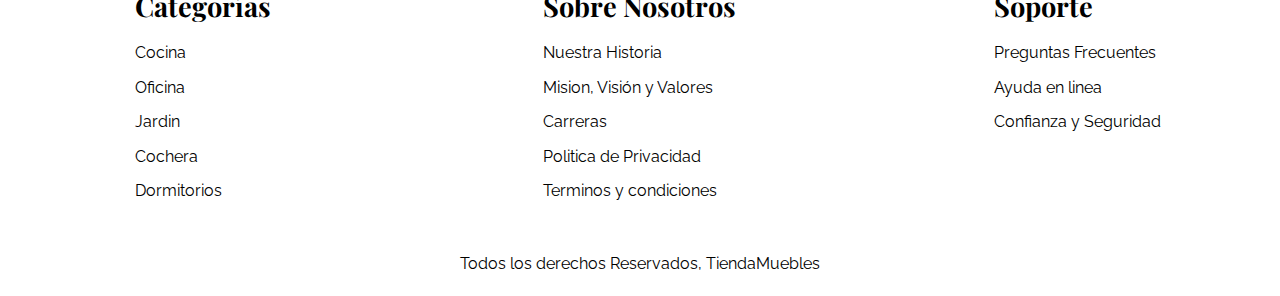
<file: entrada.html>
<!DOCTYPE html>
<html lang="en">
<head>
    <meta charset="UTF-8">
    <meta http-equiv="X-UA-Compatible" content="IE=edge">
    <meta name="viewport" content="width=device-width, initial-scale=1.0">
    <link rel="preconnect" href="https://fonts.googleapis.com">
    <link rel="preconnect" href="https://fonts.gstatic.com" crossorigin>
    <link href="https://fonts.googleapis.com/css2?family=Playfair+Display:wght@700&family=Raleway:wght@300;400;900&display=swap" rel="stylesheet"> 
    <link rel="stylesheet" href="./css/normalize.css">
    <link rel="stylesheet" href="./css/entrada.css">
    <title>Entrada de blog</title>
</head>
<body>
    <header>
        <h1 class="text-center">Tienda<span class="text-blue">Muebles</span></h1>
        <nav class="navegation">
            <ul class="navegation-list">
                <li><a href="./index.html" class="nav-item">Inicio</a></li>
                <li><a href="./nosotros.html" class="nav-item">Nosotros</a></li>
                <li><a href="./tienda.html" class="nav-item">Tienda</a></li>
                <li><a href="./blog.html" class="nav-item">Blog</a></li>
                <li><a href="./galeria.html" class="nav-item">Galeria</a></li>
                <li><a href="./contacto.html" class="nav-item">Contacto</a></li>
            </ul>
        </nav>
    </header>
    <main>
    <div class="wrapper-entrada">
        <article class="entrada">
            <h2 class="text-center">Entrada Blog</h2>
            <div class="imagen">
                <img src="./assests/images/nosotros.jpg" alt="imagen del articulo">
            </div>

            <div class="article-info">
                <p>Fecha: <time datetime="2022-10-22"><span class="blue-text">22 de Octubre de 2022</span></time>
                </p>
                <p>Escrito por:<span class="blue-text">TiendaMuebles</span></p>
            </div>
            <div class="article-text">
                <p>Lorem ipsum dolor sit amet consectetur adipisicing elit. Commodi, officiis? Nam quos repellat
                    voluptatem, quia ex alias odio velit repellendus autem aliquid harum voluptates eaque
                    mollitia, ab saepe maxime iusto?</p>
                <p>Lorem ipsum, dolor sit amet consectetur adipisicing elit. Id aliquid maxime maiores tenetur
                    inventore nesciunt accusamus ab asperiores, at a minus nisi amet, neque repudiandae
                    repellendus iste ullam voluptas. Id.</p>
                <p>Lorem ipsum dolor sit amet consectetur adipisicing elit. Expedita recusandae quae accusamus labore nostrum perspiciatis ipsa totam vero officiis perferendis saepe, quibusdam odit atque dicta dolor enim alias ratione explicabo.</p>
                <p>Lorem ipsum dolor sit amet consectetur, adipisicing elit. Laboriosam animi quisquam sequi quidem! Asperiores modi esse quod aliquid veritatis laudantium. Dolores, odit. Obcaecati sequi ipsum tempora similique, eos temporibus veniam.</p>
                <p>Lorem ipsum dolor sit amet consectetur, adipisicing elit. Laboriosam animi quisquam sequi quidem! Asperiores modi esse quod aliquid veritatis laudantium. Dolores, odit. Obcaecati sequi ipsum tempora similique, eos temporibus veniam.</p>
            </div>
        </article>
    </div>
    </main>
    <footer>
        <div class="footer-wraper">
            <section class="footer-categorias">
                <h2>Categorías</h2>
                <ul class="footer-nav-list">
                    <li><a href="" class="nav-item">Cocina</a></li>
                    <li><a href="" class="nav-item">Oficina</a></li>
                    <li><a href="" class="nav-item">Jardin</a></li>
                    <li><a href="" class="nav-item">Cochera</a></li>
                    <li><a href="" class="nav-item">Dormitorios</a></li>
                </ul>
            </section>
            <section class="footer-categorias">
                <h2>Sobre Nosotros</h2>
                <ul class="footer-nav-list">
                    <li><a href="" class="nav-item">Nuestra Historia</a></li>
                    <li><a href="" class="nav-item">Mision, Visión y Valores</a></li>
                    <li><a href="" class="nav-item">Carreras</a></li>
                    <li><a href="" class="nav-item">Politica de Privacidad</a></li>
                    <li><a href="" class="nav-item">Terminos y condiciones</a></li>
                </ul>
            </section>
            <section class="footer-categorias">
                <h2>Soporte</h2>
                <ul class="footer-nav-list">
                    <li><a href="" class="nav-item">Preguntas Frecuentes</a></li>
                    <li><a href="" class="nav-item">Ayuda en linea</a></li>
                    <li><a href="" class="nav-item">Confianza y Seguridad</a></li>
                </ul>
            </section>
        </div>
        <p class="copyright">Todos los derechos Reservados, TiendaMuebles</p>
    </footer>
</body>
</html>
</file>
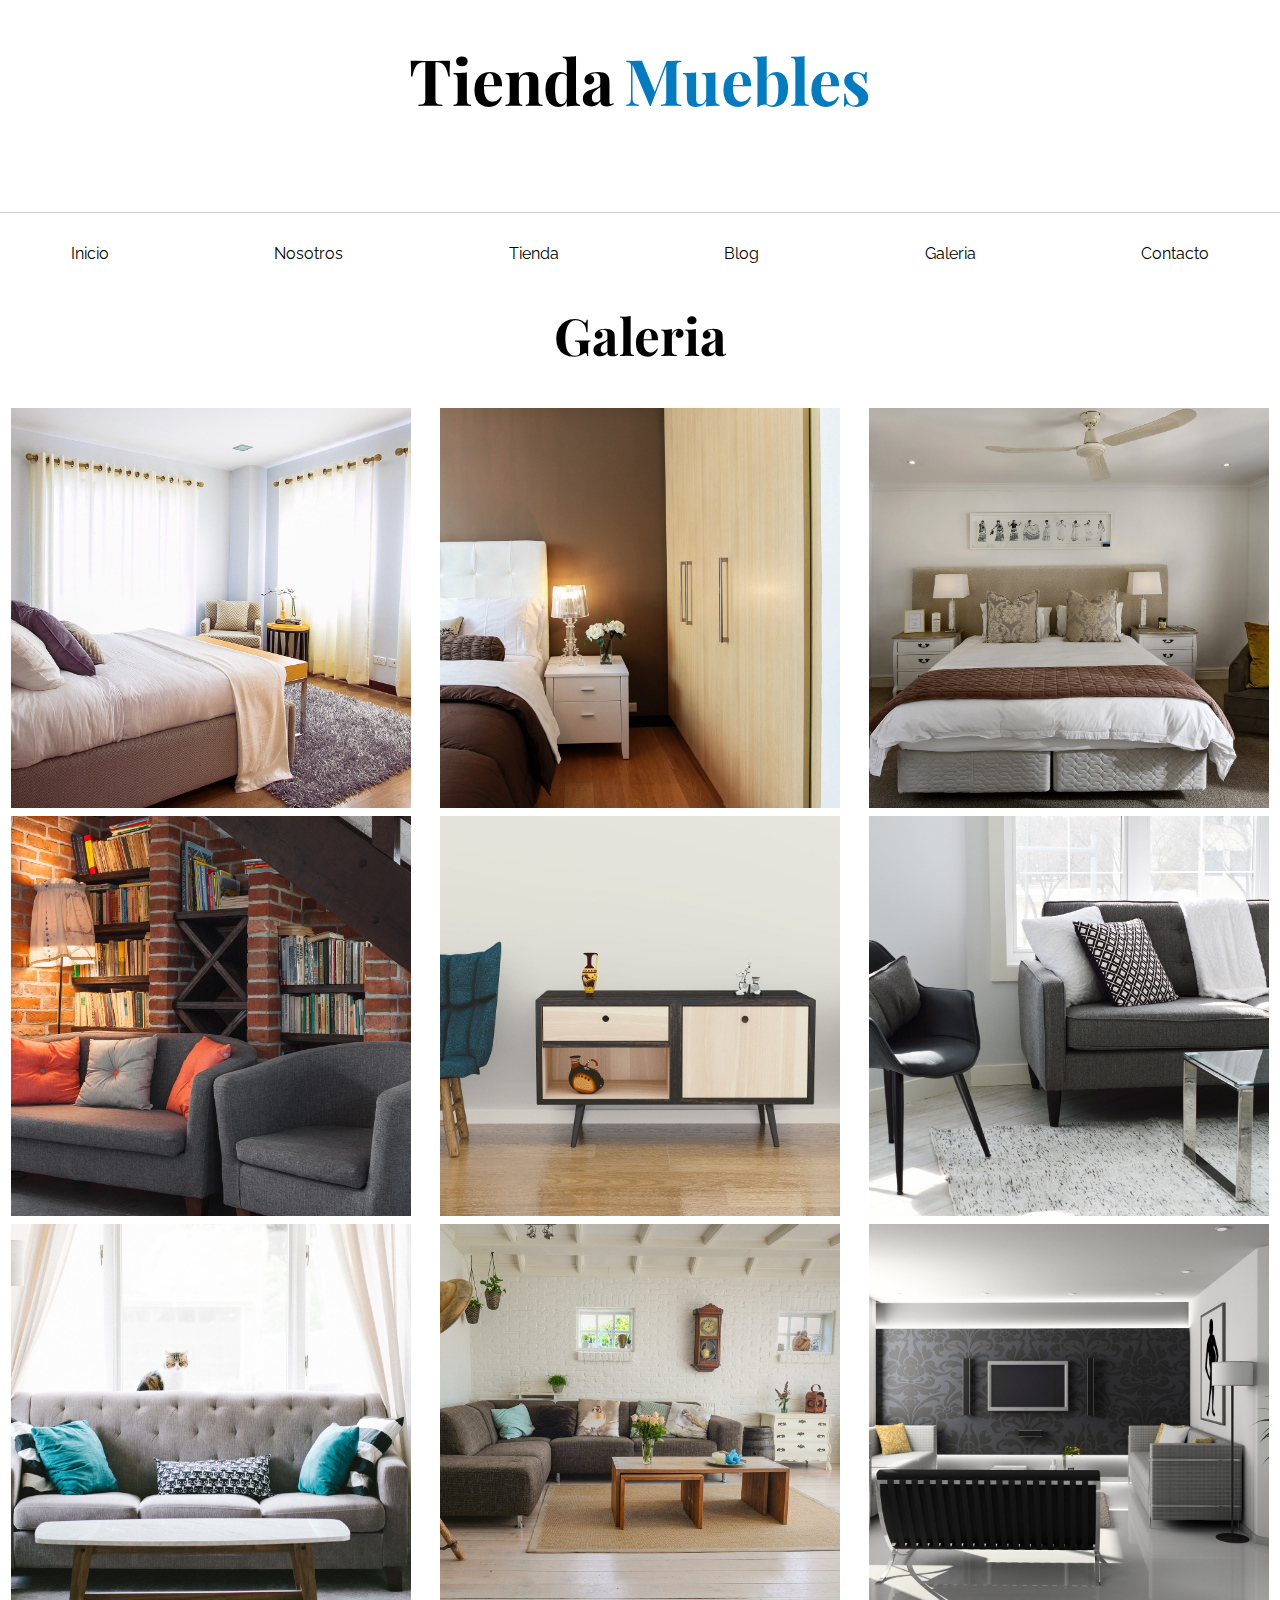
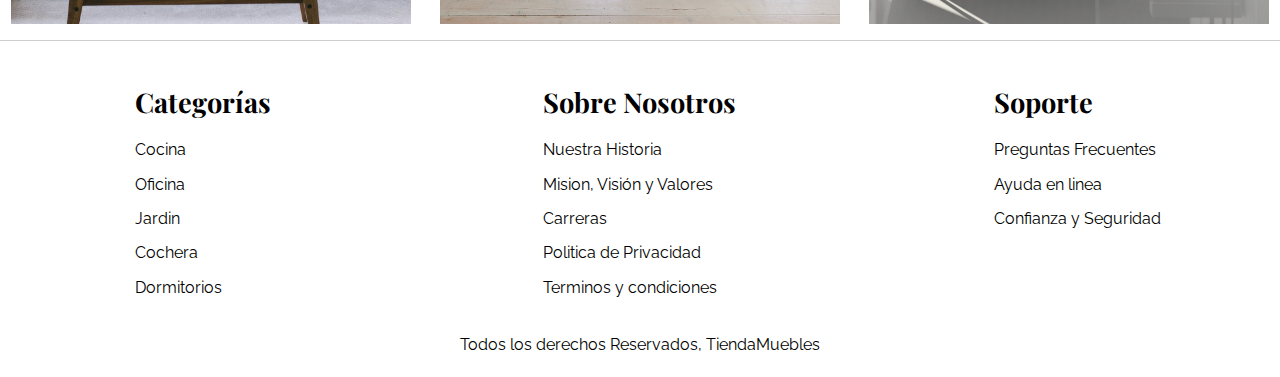
<file: galeria.html>
<!DOCTYPE html>
<html lang="en">
<head>
    <meta charset="UTF-8">
    <meta http-equiv="X-UA-Compatible" content="IE=edge">
    <meta name="viewport" content="width=device-width, initial-scale=1.0">
    <link rel="preconnect" href="https://fonts.googleapis.com">
    <link rel="preconnect" href="https://fonts.gstatic.com" crossorigin>
    <link href="https://fonts.googleapis.com/css2?family=Playfair+Display:wght@700&family=Raleway:wght@300;400;900&display=swap" rel="stylesheet"> 
    <link rel="stylesheet" href="./css/normalize.css">
    <link rel="stylesheet" href="./css/index.css">
    <link rel="stylesheet" href="./css/galeria.css">
    <title>Galeria</title>
</head>
<body>
    <header>
        <h1 class="text-center">Tienda<span class="text-blue">Muebles</span></h1>
        <nav class="navegation">
            <ul class="navegation-list">
                <li><a href="./index.html" class="nav-item">Inicio</a></li>
                <li><a href="./nosotros.html" class="nav-item">Nosotros</a></li>
                <li><a href="./tienda.html" class="nav-item">Tienda</a></li>
                <li><a href="./blog.html" class="nav-item">Blog</a></li>
                <li><a href="./galeria.html" class="nav-item">Galeria</a></li>
                <li><a href="./contacto.html" class="nav-item">Contacto</a></li>
            </ul>
        </nav>
    </header>
    <main>
        <h2 class="text-center">Galeria</h2>
        <ul class="wrapper-grid">
            <li>
                <a href="./assests/images/galeria_01.jpg">
                    <img src="./assests/images/galeria_01.jpg" alt="imagen de galeria">
                </a>
            </li>
            <li>
                <a href="./assests/images/galeria_02.jpg">
                    <img src="./assests/images/galeria_02.jpg" alt="imagen de galeria">
                </a>
            </li>
            <li>
                <a href="./assests/images/galeria_03.jpg">
                    <img src="./assests/images/galeria_03.jpg" alt="imagen de galeria">
                </a>
            </li>
            <li>
                <a href="./assests/images/galeria_04.jpg">
                    <img src="./assests/images/galeria_04.jpg" alt="imagen de galeria">
                </a>
            </li>
            <li>
                <a href="./assests/images/galeria_09.jpg">
                    <img src="./assests/images/galeria_09.jpg" alt="imagen de galeria">
                </a>
            </li>
            <li>
                <a href="./assests/images/galeria_05.jpg">
                    <img src="./assests/images/galeria_05.jpg" alt="imagen de galeria">
                </a>
            </li>
            <li>
                <a href="./assests/images/galeria_06.jpg">
                    <img src="./assests/images/galeria_06.jpg" alt="imagen de galeria">
                </a>
            </li>
            <li>
                <a href="./assests/images/galeria_07.jpg">
                    <img src="./assests/images/galeria_07.jpg" alt="imagen de galeria">
                </a>
            </li>
            <li>
                <a href="./assests/images/galeria_08.jpg">
                    <img src="./assests/images/galeria_08.jpg" alt="imagen de galeria">
                </a>
            </li>
        </ul>
    </main>
    <footer>
        <div class="footer-wraper">
            <section class="footer-categorias">
                <h2>Categorías</h2>
                <ul class="footer-nav-list">
                    <li><a href="" class="nav-item">Cocina</a></li>
                    <li><a href="" class="nav-item">Oficina</a></li>
                    <li><a href="" class="nav-item">Jardin</a></li>
                    <li><a href="" class="nav-item">Cochera</a></li>
                    <li><a href="" class="nav-item">Dormitorios</a></li>
                </ul>
            </section>
            <section class="footer-categorias">
                <h2>Sobre Nosotros</h2>
                <ul class="footer-nav-list">
                    <li><a href="" class="nav-item">Nuestra Historia</a></li>
                    <li><a href="" class="nav-item">Mision, Visión y Valores</a></li>
                    <li><a href="" class="nav-item">Carreras</a></li>
                    <li><a href="" class="nav-item">Politica de Privacidad</a></li>
                    <li><a href="" class="nav-item">Terminos y condiciones</a></li>
                </ul>
            </section>
            <section class="footer-categorias">
                <h2>Soporte</h2>
                <ul class="footer-nav-list">
                    <li><a href="" class="nav-item">Preguntas Frecuentes</a></li>
                    <li><a href="" class="nav-item">Ayuda en linea</a></li>
                    <li><a href="" class="nav-item">Confianza y Seguridad</a></li>
                </ul>
            </section>
        </div>
        <p class="copyright">Todos los derechos Reservados, TiendaMuebles</p>
    </footer>
</body>
</html>
</file>
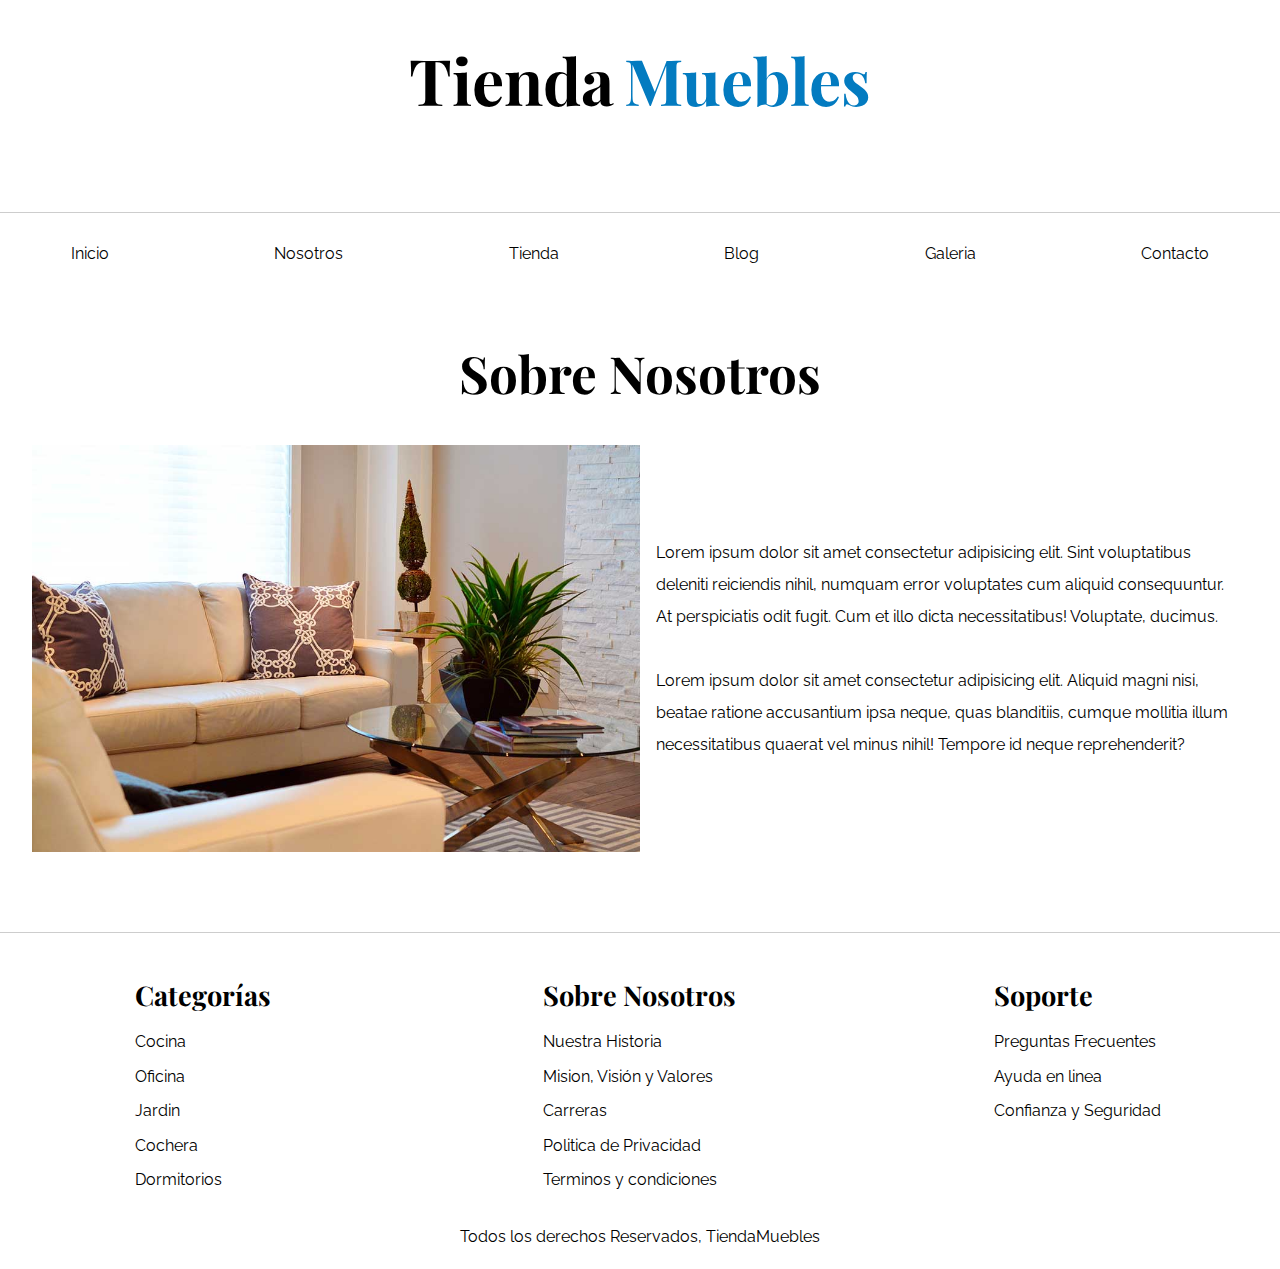
<file: nosotros.html>
<!DOCTYPE html>
<html lang="en">
<head>
    <meta charset="UTF-8">
    <meta http-equiv="X-UA-Compatible" content="IE=edge">
    <meta name="viewport" content="width=device-width, initial-scale=1.0">
    <link rel="preconnect" href="https://fonts.googleapis.com">
    <link rel="preconnect" href="https://fonts.gstatic.com" crossorigin>
    <link href="https://fonts.googleapis.com/css2?family=Playfair+Display:wght@700&family=Raleway:wght@300;400;900&display=swap" rel="stylesheet"> 
    <link rel="stylesheet" href="./css/normalize.css">
    <link rel="stylesheet" href="./css/index.css">
    <link rel="stylesheet" href="./css/nosotros.css">
    <title>Nosotros</title>
</head>
<body>
    <header>
        <h1 class="text-center">Tienda<span class="text-blue">Muebles</span></h1>
        <nav class="navegation">
            <ul class="navegation-list">
                <li><a href="./index.html" class="nav-item">Inicio</a></li>
                <li><a href="./nosotros.html" class="nav-item">Nosotros</a></li>
                <li><a href="./tienda.html" class="nav-item">Tienda</a></li>
                <li><a href="./blog.html" class="nav-item">Blog</a></li>
                <li><a href="./galeria.html" class="nav-item">Galeria</a></li>
                <li><a href="./contacto.html" class="nav-item">Contacto</a></li>
            </ul>
        </nav>
    </header>
    <main>
        <h2 class="text-center nosotros-title">Sobre Nosotros</h2>
        <div class="contenedor-main">
            <div class="imagen">
                <img src="./assests/images/nosotros.jpg" alt="imagen de muebles">
            </div>
            
            <div class="text-main">
                <p>Lorem ipsum dolor sit amet consectetur adipisicing elit. Sint voluptatibus deleniti reiciendis nihil, numquam error voluptates cum aliquid consequuntur. At perspiciatis odit fugit. Cum et illo dicta necessitatibus! Voluptate, ducimus.
                </p>
                <p>Lorem ipsum dolor sit amet consectetur adipisicing elit. Aliquid magni nisi, beatae ratione accusantium ipsa neque, quas blanditiis, cumque mollitia illum necessitatibus quaerat vel minus nihil! Tempore id neque reprehenderit?</p>
            </div>
        </div>
    </main>
    <footer>
        <div class="footer-wraper">
            <section class="footer-categorias">
                <h2>Categorías</h2>
                <ul class="footer-nav-list">
                    <li><a href="" class="nav-item">Cocina</a></li>
                    <li><a href="" class="nav-item">Oficina</a></li>
                    <li><a href="" class="nav-item">Jardin</a></li>
                    <li><a href="" class="nav-item">Cochera</a></li>
                    <li><a href="" class="nav-item">Dormitorios</a></li>
                </ul>
            </section>
            <section class="footer-categorias">
                <h2>Sobre Nosotros</h2>
                <ul class="footer-nav-list">
                    <li><a href="" class="nav-item">Nuestra Historia</a></li>
                    <li><a href="" class="nav-item">Mision, Visión y Valores</a></li>
                    <li><a href="" class="nav-item">Carreras</a></li>
                    <li><a href="" class="nav-item">Politica de Privacidad</a></li>
                    <li><a href="" class="nav-item">Terminos y condiciones</a></li>
                </ul>
            </section>
            <section class="footer-categorias">
                <h2>Soporte</h2>
                <ul class="footer-nav-list">
                    <li><a href="" class="nav-item">Preguntas Frecuentes</a></li>
                    <li><a href="" class="nav-item">Ayuda en linea</a></li>
                    <li><a href="" class="nav-item">Confianza y Seguridad</a></li>
                </ul>
            </section>
        </div>
        <p class="copyright">Todos los derechos Reservados, TiendaMuebles</p>
    </footer>
</body>
</html>
</file>
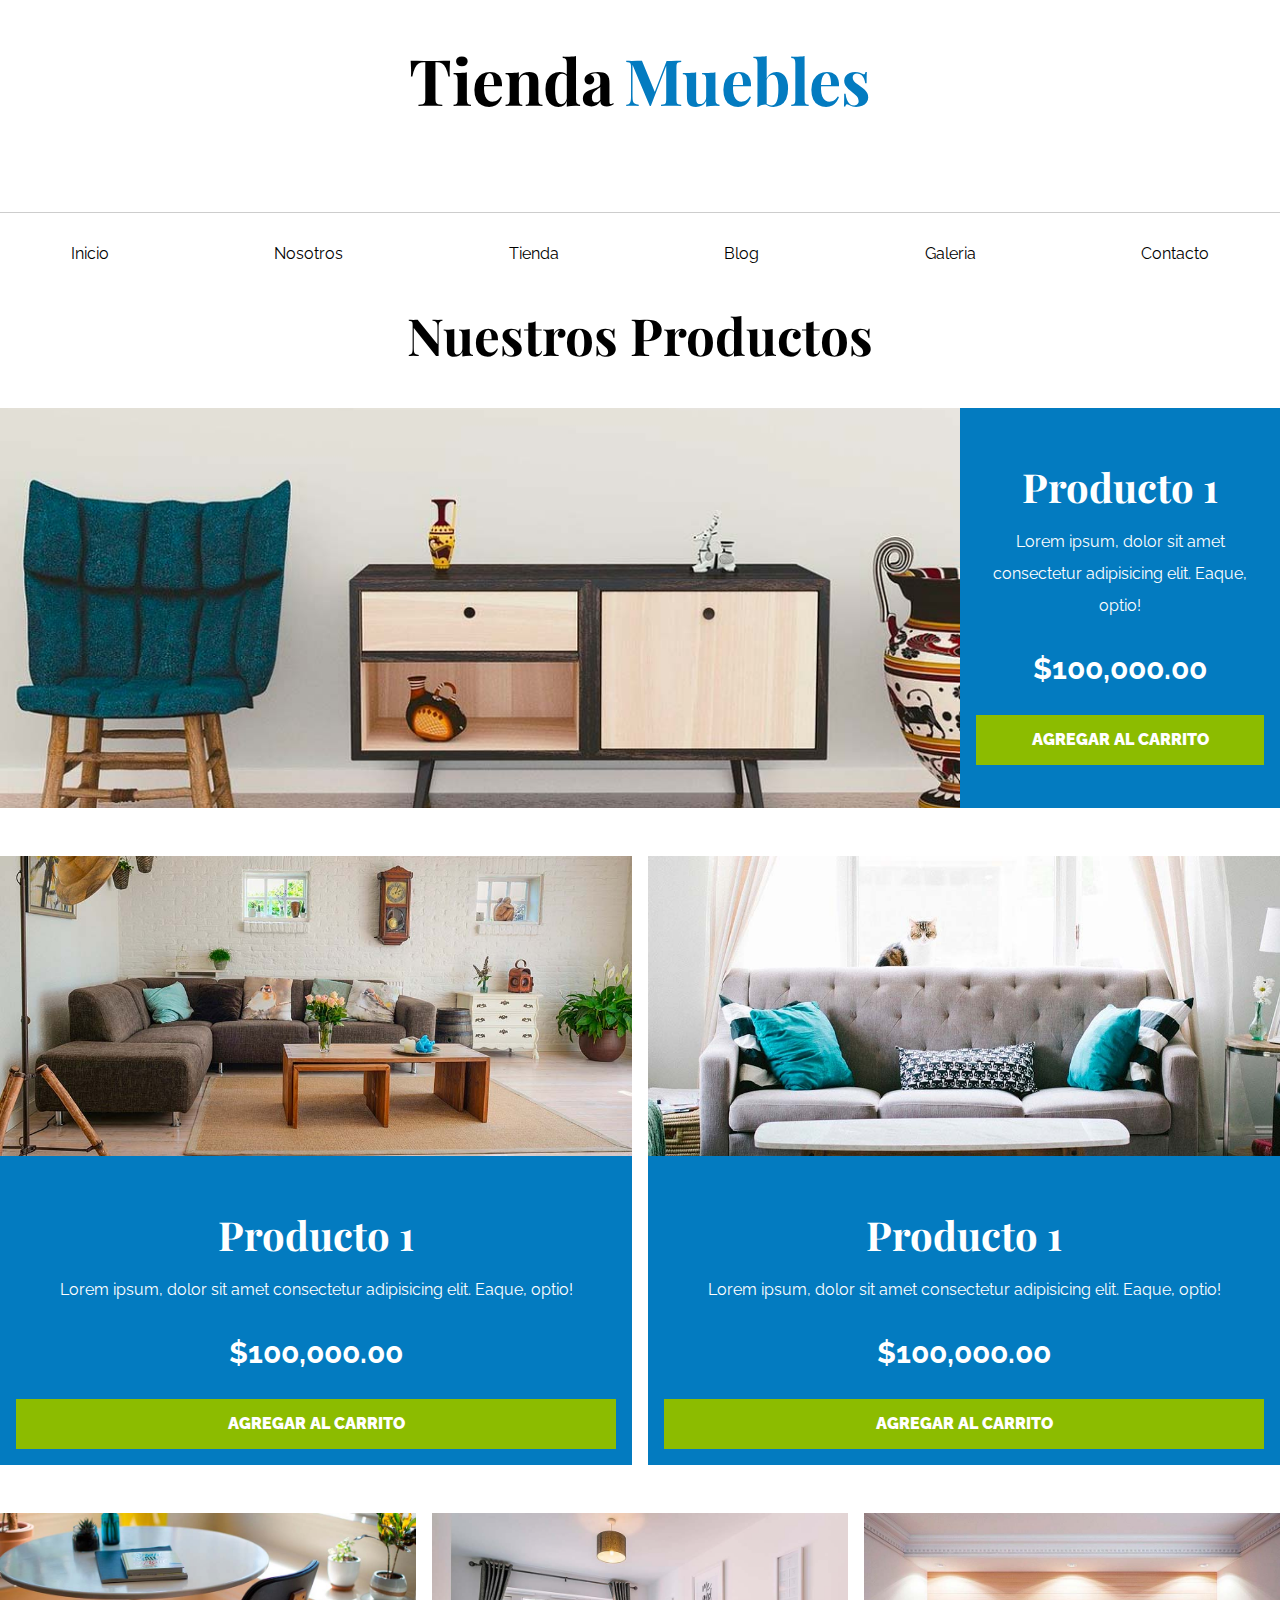
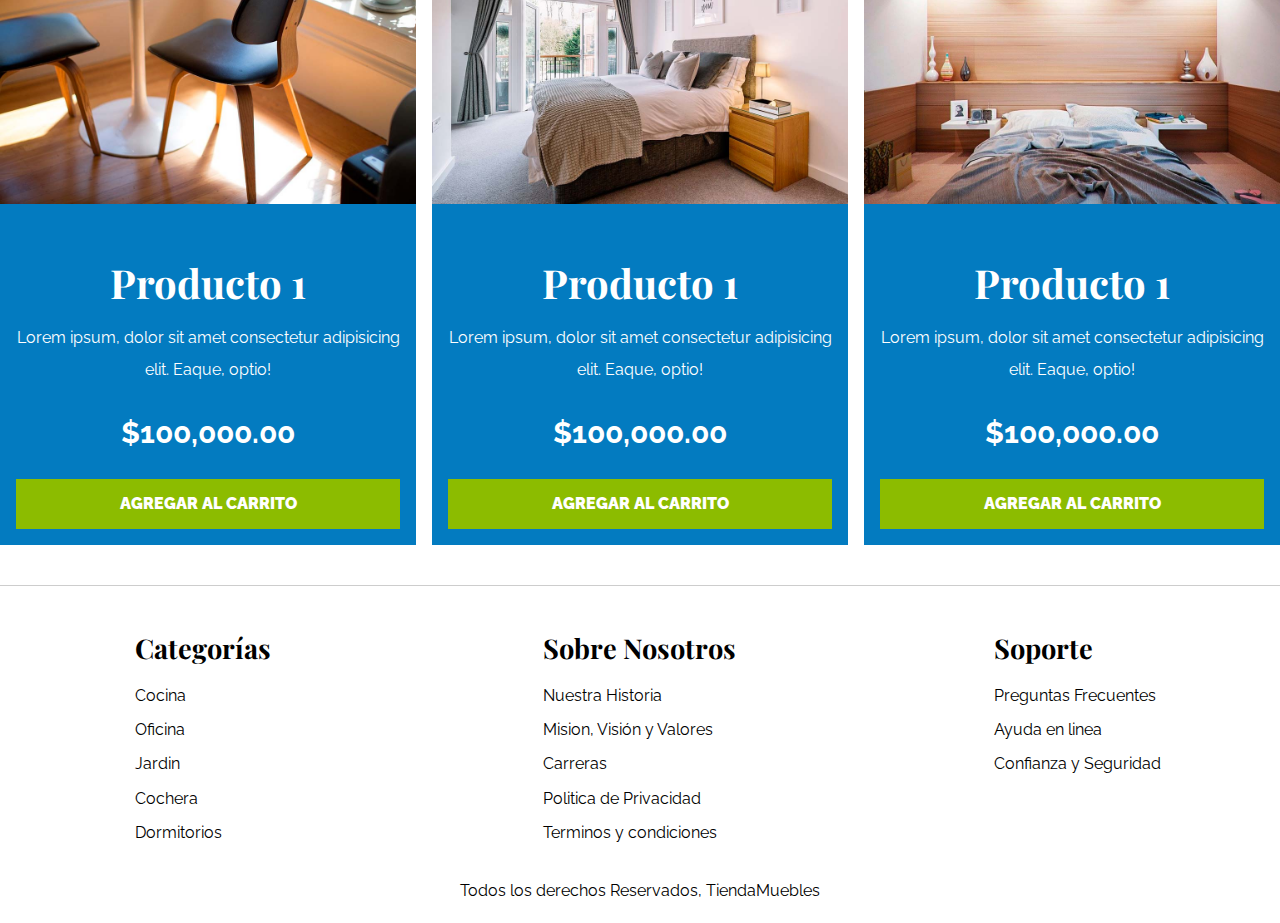
<file: tienda.html>
<!DOCTYPE html>
<html lang="en">
<head>
    <meta charset="UTF-8">
    <meta http-equiv="X-UA-Compatible" content="IE=edge">
    <meta name="viewport" content="width=device-width, initial-scale=1.0">
    <link rel="preconnect" href="https://fonts.googleapis.com">
    <link rel="preconnect" href="https://fonts.gstatic.com" crossorigin>
    <link href="https://fonts.googleapis.com/css2?family=Playfair+Display:wght@700&family=Raleway:wght@300;400;900&display=swap" rel="stylesheet"> 
    <link rel="stylesheet" href="./css/normalize.css">
    <link rel="stylesheet" href="./css/index.css">
    <!-- <link rel="stylesheet" href="./css/tienda.css"> -->
    <title>Tienda</title>
</head>
<body>
    <header>
        <h1 class="text-center">Tienda<span class="text-blue">Muebles</span></h1>
        <nav class="navegation">
            <ul class="navegation-list">
                <li><a href="./index.html" class="nav-item">Inicio</a></li>
                <li><a href="./nosotros.html" class="nav-item">Nosotros</a></li>
                <li><a href="./tienda.html" class="nav-item">Tienda</a></li>
                <li><a href="./blog.html" class="nav-item">Blog</a></li>
                <li><a href="./galeria.html" class="nav-item">Galeria</a></li>
                <li><a href="./contacto.html" class="nav-item">Contacto</a></li>
            </ul>
        </nav>
    </header>
    <main>
        <section class="productos-section">

            <h2 class=text-center>Nuestros Productos</h2>
            <div class="wrapper-grid">
                <div class="producto-card">
                    <img src="./assests/images/producto1.jpg" alt="image-producto">
                    <div class="producto-desc">
                        <h3>Producto 1</h3>
                        <p>Lorem ipsum, dolor sit amet consectetur adipisicing elit. Eaque, optio!</p>
                        <p class="precio">$100,000.00</p>
                        <a href="" class="btn">Agregar al carrito</a>
                    </div>

                </div>
                <div class="producto-card">
                    <img src="./assests/images/producto2.jpg" alt="image-producto">
                    <div class="producto-desc">
                        <h3>Producto 1</h3>
                        <p>Lorem ipsum, dolor sit amet consectetur adipisicing elit. Eaque, optio!</p>
                        <p class="precio">$100,000.00</p>
                        <a href="" class="btn">Agregar al carrito</a>
                    </div>

                </div>
                <div class="producto-card">
                    <img src="./assests/images/producto3.jpg" alt="image-producto">

                    <div class="producto-desc">
                        <h3>Producto 1</h3>
                        <p>Lorem ipsum, dolor sit amet consectetur adipisicing elit. Eaque, optio!</p>
                        <p class="precio">$100,000.00</p>
                        <a href="" class="btn">Agregar al carrito</a>
                    </div>

                </div>
                <div class="producto-card">

                    <img src="./assests/images/producto4.jpg" alt="imagen-producto">
                    <div class="producto-desc">
                        <h3>Producto 1</h3>
                        <p>Lorem ipsum, dolor sit amet consectetur adipisicing elit. Eaque, optio!</p>
                        <p class="precio">$100,000.00</p>
                        <a href="" class="btn">Agregar al carrito</a>
                    </div>

                </div>
                <div class="producto-card">
                    <img src="./assests/images/producto5.jpg" alt="image-producto">

                    <div class="producto-desc">
                        <h3>Producto 1</h3>
                        <p>Lorem ipsum, dolor sit amet consectetur adipisicing elit. Eaque, optio!</p>
                        <p class="precio">$100,000.00</p>
                        <a href="" class="btn">Agregar al carrito</a>
                    </div>

                </div>
                <div class="producto-card">
                    <img src="./assests/images/producto6.jpg" alt="image-producto">
                    <div class="producto-desc">
                        <h3>Producto 1</h3>
                        <p>Lorem ipsum, dolor sit amet consectetur adipisicing elit. Eaque, optio!</p>
                        <p class="precio">$100,000.00</p>
                        <a href="" class="btn">Agregar al carrito</a>
                    </div>
                </div>
            </div>
        </section>
    </main>
    <footer>
        <div class="footer-wraper">
            <section class="footer-categorias">
                <h2>Categorías</h2>
                <ul class="footer-nav-list">
                    <li><a href="" class="nav-item">Cocina</a></li>
                    <li><a href="" class="nav-item">Oficina</a></li>
                    <li><a href="" class="nav-item">Jardin</a></li>
                    <li><a href="" class="nav-item">Cochera</a></li>
                    <li><a href="" class="nav-item">Dormitorios</a></li>
                </ul>
            </section>
            <section class="footer-categorias">
                <h2>Sobre Nosotros</h2>
                <ul class="footer-nav-list">
                    <li><a href="" class="nav-item">Nuestra Historia</a></li>
                    <li><a href="" class="nav-item">Mision, Visión y Valores</a></li>
                    <li><a href="" class="nav-item">Carreras</a></li>
                    <li><a href="" class="nav-item">Politica de Privacidad</a></li>
                    <li><a href="" class="nav-item">Terminos y condiciones</a></li>
                </ul>
            </section>
            <section class="footer-categorias">
                <h2>Soporte</h2>
                <ul class="footer-nav-list">
                    <li><a href="" class="nav-item">Preguntas Frecuentes</a></li>
                    <li><a href="" class="nav-item">Ayuda en linea</a></li>
                    <li><a href="" class="nav-item">Confianza y Seguridad</a></li>
                </ul>
            </section>
        </div>
        <p class="copyright">Todos los derechos Reservados, TiendaMuebles</p>
    </footer>
</body>
</html>
</file>
<file: css/index.css>
/* ESTILOS GENERALES */
:root{
    --main-color:#037bc0;
}
*{
    box-sizing: border-box;
}

body{
    font-family: 'Raleway', sans-serif;
    margin: 0;
}
h1,h2,h3{
    font-family: 'Playfair Display', serif;
}
h1{
    font-size: 3rem;
}
@media (min-width:768px){
    h1{
        font-size: 4rem;
    }
}
h2{
    font-size: 2.8rem;
}
@media (min-width:768px){
    h2{
        font-size: 3.2rem
    }
};
h3{
    font-size: 1.9rem;
}
@media (min-width:768px){
    h3{
        font-size: 2.5rem; 
        margin-bottom: 1rem; 
    }
}
ul{
    list-style: none;
    padding: 0;
}
a{
    text-decoration: none;
    color: inherit;
}
p{
    line-height: 2;
}


.btn{
    background-color: #8cbc00;
    text-transform: uppercase;
    font-weight: 900;
    padding: 1rem;
    display: block;
    transition: background-color .3s ease-out;
}
.btn:hover{
    background-color: #769c02;
}
.btn:is(:hover, :active){
    background-color: #769c02;
}

/* UTILIDADES */
.text-center{
    text-align: center;
}

/* HEADER */
h1{
    margin-bottom: 1.5em;
}
header{
    margin-bottom: 1.5em;
}
.text-blue{
    color: var(--main-color);
    margin-left: 10px;
}
.navegation{
    border-top: 1px solid rgb(205, 205, 205);
    padding-top: 1em;
}
.navegation-list{
    display: flex;
    list-style: none;
    flex-direction: column; 
    align-items: center; 
    gap: min(3vw,1.5rem);
}

@media (min-width:768px){
    .navegation-list{
        flex-direction: row;
        justify-content: space-around;
    }
}
/* HERO */
.hero{
    /* background-color: lightcoral; */
    background-image: url('../assests/images/principal.jpg');
    background-position: center;
    background-size: cover;
    width: 100%;
    height: 350px;
    margin-bottom: 3rem;
}

/* CATEGORIAS SECTION */
.categorias-section{
    margin-bottom:2.5em ;
    padding: 1rem 0;
}
.wrapper-categorias div{
    margin-bottom: 2rem;
}
@media (min-width:768px){
    .wrapper-categorias{
        display: grid;
        grid-template-columns: repeat(3,1fr);
        gap: max(3vw,2rem);
    }
    .wrapper-categorias div{
        margin-bottom: 0
    }
}

.card-categoria{
    display: flex;
    flex-flow: column;
}

.card-categoria img{
    object-fit: fill;
    width: 100%;
}

.categoria-enlace{
    display: block;
    font-size: 1.1rem;
    padding: 1em 0;
    text-align: center;
}
.categoria-enlace:hover{
    background-color: var(--main-color); 
    color: #fff;
    border-bottom-right-radius: 5px;
}

/* NOSOTROS SECTION */
.nosotros-section{
    background-image: linear-gradient( to bottom, transparent 50%, #037bc0 50%, #037bc0 100% ), url(../assests/images/nosotros.jpg);
    background-size: 80%, 60rem;
    background-position:center,top left ;
    color: #fff;
    display: grid;
    grid-template-rows: repeat(2,1fr);
}

@media (min-width:768px){
    .nosotros-section{
        background-image: linear-gradient( to right, transparent 50%, #037bc0 50%, #037bc0 100% ), url(../assests/images/nosotros.jpg);
        background-position: center left;
        background-size: 100%, 80rem;
        color: #fff;
        grid-template-columns: repeat(2,1fr);
        grid-template-rows: unset;
    }
}

.nosotros-descripcion{
    grid-row: 2/3;
    font-size: 1.1rem;
    padding: 2rem;
}



@media (min-width:768px){
    .nosotros-section .nosotros-descripcion{
        grid-column: 2/3;
        grid-row: unset;
    }
}

.nosotros-descripcion h2{
    margin-bottom: 1.5rem;
}
.nosotros-descripcion p{
    line-height: 1.3em;
}
@media (min-width:1024px){
    .nosotros-descripcion p{
        line-height: 1.5em;
    }
}
/* NUESTROS PRODUCTOS */


.productos-section{
    margin-bottom: 2.5rem;
    /* padding-left: 3rem;
    padding-right: 3rem; */
}
.producto-card{
    background-color: var(--main-color);
    color:#fff;
    margin-bottom: 2rem;
}
.producto-card img{
    max-width: 100%;
    display: block;
}

@media (min-width:768px){
    .wrapper-grid{
        display: grid;
        grid-template-columns: repeat(6, 1fr);
        /* grid-template-rows: repeat(3, minmax(300px,1fr)); */
        gap: 1rem;
    }
    .producto-card:first-child {
        grid-column: 1/7; 
        display: grid;
        grid-template-columns: 3fr 1fr;
    }
    
    .producto-card:first-child img{
        object-fit: cover;
        /* height: 400px; */
        height: 100%;
        width: 100%;
    }
    .producto-card:nth-child(2) {
        grid-column: 1/4;
    }
    .producto-card:nth-child(3){
        grid-column: 4/7;
    }
    
    .producto-card:nth-child(2) img, .producto-card:nth-child(3) img{
        object-fit: cover;
        height: 300px;
        width: 100%;
    }
    .producto-card:nth-child(4){
        grid-column: 1/3;
        margin-bottom: 0;
    }
    .producto-card:nth-child(5){
        grid-column:3/5;
        margin-bottom: 0;
    }
    .producto-card:nth-child(6){
        grid-column:5/7 ;
        margin-bottom: 0;
    }
}
@media (min-width:940px){
    .producto-card:first-child img{
        height: 400px;
    }
}


.producto-desc{
    text-align: center;
    padding: 1rem;
}

.producto-desc p{
    margin-top: 0;
    margin-bottom: 1rem;
}

.precio{
    font-weight: bold;
    font-size: 1.9rem;
}


/* FOOTER */
footer{
    padding-top: 1.5rem;
    border-top: 1px solid rgb(205, 205, 205);
    font-weight: 400;
}
@media (min-width:768px){
    .footer-wraper{
        display: grid;
        grid-template-columns: repeat(3, 1fr);
        column-gap: 2rem;
        justify-items: center;
    }
}

.footer-categorias{
    margin-bottom: 2rem;
}
@media (min-width:768px){
    .footer-categorias{
        margin-bottom:0;
    }
}
.footer-categorias h2{
    font-size: 1.7rem ;
    text-align:center;
}
@media (min-width:768px){
    .footer-categorias h2{
        text-align: initial;
    }
}
.footer-nav-list li{
    text-align: center;
    margin-bottom: 1em;
}
@media (min-width:768px){
    .footer-nav-list li{
        text-align: initial;
    }
}
.copyright{
    text-align: center;
}
</file>
<file: css/nosotros.css>
/* MAIN */
.nosotros-title{
    margin-top: 5rem;
}


.contenedor-main{
        width: 95%;
        margin: 0 auto  5rem auto;
        display: grid;
        grid-template-columns: repeat(auto-fit,minmax(250px, 1fr));
    }

img{
    display: block;
    max-width: 100%;
}
@media (min-width:768px){
    img{
        height: 100%;
        object-fit: cover;
    }
}
.text-main{
    padding: 0 1rem;
}

@media (min-width:768px){
    .text-main{
        display: flex;
        flex-direction: column;
        justify-content: center;
    }
}
</file>
<file: css/blog.css>
a{
    text-decoration: none;
    color: inherit;
}
a:hover{
    color:var(--main-color)
}
p{
    line-height: 2;
}

article{
    padding-left: 1rem;
    padding-right: 1rem;
    border-bottom: 2px solid  rgb(205, 205, 205);
    margin-bottom: 4rem;
}
article:last-child{
    border-bottom: none;
}
aside ul{
    padding-left: 2rem;
}
aside li {
    margin-bottom: 1rem;
}
img{
    max-width: 100%;
    display: block;
}

.btn{
    max-width: 20rem;
    margin-bottom: 4rem;
    padding: 1rem;
    display: block;
    background-color: #8cbc00;
    text-transform: uppercase;
    text-align: center;
    font-weight: 900;
    color: #fff;
    transition: background-color .3s ease-out;
}
.btn:is(:hover, :active){
    background-color: #769c02;
}

/* UTILIDADES */
.text-center{
    text-align: center;
}
.blue-text{
    color: var(--main-color);
}


/* MAIN */

@media (min-width:870px){
    .wrapper{
        max-width: 90%;
        margin: 0 auto;
        display: grid;
        grid-template-columns: 2fr 1fr;
        column-gap: 3rem;
    }
}
.imagen{
    margin-bottom: 1rem;
}
@media (min-width:768px){
    .article-info{
        font-weight: 400;
        display: flex;
        padding: 0 1rem;
        justify-content: space-between;
    }
}


/* ASIDE */
.otras-entradas{
    margin-bottom: 2rem;
}
.otras-entradas h3{
    text-align: center;
    margin-bottom: 2rem;
}
@media (min-width:870px){
    .otras-entradas h3{
        text-align: unset;
    }
}
</file>
<file: css/contacto.css>
/* UTILIDADES */
.text-center{
    text-align: center;
}
.blue-text{
    color: var(--main-color);
}


/* MAIN */
.contenedor-principal{
    display: grid;
    place-items: center;
}

.formulario{
    min-height: 320px;
    width: 90%;
    max-width: 40rem;
}

.formulario fieldset{
    border: 1px solid #000;
    margin-bottom: 4rem;
}

.formulario legend{
    width: 100%;
    margin-bottom: 2rem;
    padding: 1rem;
    background-color: #037bc0;
    text-align: center;
    font-weight: bold;
    color: #fff;
    text-transform: uppercase;
    
}

.campo{
    display: flex;
    flex-direction: column;
    margin-bottom: 1.2rem;
}

@media (min-width:560px){
    .campo{
        flex-direction: row;
    }
}
.campo label {
    margin-bottom: 0.5rem;
}

@media (min-width:560px){
    .campo label{
        flex-basis: 6.5rem;
        margin-bottom: unset;
    }
}
input:focus, textarea:focus,select:focus{
    outline: 2px solid black;
}
textarea{
    resize: vertical;
}

.campo input:not(input[type=radio]),textarea,select{
    flex: 1 ;
    padding: min(0.5vw,0.8rem);
    border: 1px solid #d5d7d8;
    background-color: #fff;
    /* outline: #000; */
}

@media (min-width:768px){
    .campo input:not(input[type=radio]),textarea,select{
        flex: 0 80%; 

    }
}



input[type="submit"]{
    display: block;
    margin: 0 auto;
    background-color: #037bc0;
    border: none;
    padding: 1rem 2rem;
    margin-bottom: 2rem;
    color: white;
    border-radius: min(1rem);
}
.info-extra .campo{
    flex-direction: row;
}
.info-extra .campo label{
    margin-bottom: unset;
}
</file>
<file: css/entrada.css>
/* ESTILOS GENERALES */
:root{
    --main-color:#037bc0;
}
*{
    box-sizing: border-box;
}

body{
    font-family: 'Raleway', sans-serif;
    margin: 0;
}
h1,h2,h3{
    font-family: 'Playfair Display', serif;
}
h1{
    font-size: 3rem;
}
h2{
    font-size: 2.4rem;
}
h3{
    font-size: 1.9rem;
}
img {
    max-width: 100%;
}
ul{
    list-style: none;
    padding: 0;
}
a{
    text-decoration: none;
    color: inherit;
}
p{
    line-height: 2;
}
article{
    max-width: 600px;
    padding: 0 1rem;
    margin-bottom: 4rem;
}

/* UTILIDADES */
.text-center{
    text-align: center;
}
.blue-text{
    color: var(--main-color);
}

h1{
    margin-bottom: 1.5em;
}
header{
    margin-bottom: 1.5em;
}
.text-blue{
    color: var(--main-color);
    margin-left: 10px;
}
.navegation{
    border-top: 1px solid rgb(205, 205, 205);
    padding-top: 1em;
}
.navegation-list{
    display: flex;
    justify-content: space-around;
}

/* ENTRADA */
.wrapper-entrada{
    display: grid;
    place-items: center;
}
.imagen{
    margin-bottom: 1rem;
}
.article-info{
    font-weight: 400;
    display: flex;
    padding: 0 1rem;
    justify-content: space-between;
}

/* FOOTER */
footer{
    padding-top: 1.5rem;
    border-top: 1px solid rgb(205, 205, 205);
    font-weight: 400;
}
.footer-wraper{
    display: grid;
    grid-template-columns: repeat(3, 1fr);
    column-gap: 2rem;
    justify-items: center;
}
.footer-categorias{
    margin-bottom: 1rem;
}
.footer-categorias h2{
    font-size: 1.7rem ;
}
.footer-nav-list li{
    margin-bottom: 1em;
}
.copyright{
    text-align: center;
}
</file>
<file: css/galeria.css>
img{
    max-width: 100%;
    display: block;
}


/* MAIN */
main{
    margin-bottom: 4rem;
    /* padding: 0 4rem; */
}
li{
    margin-bottom: 1.5rem;
}
@media (min-width:768px){
    li{
        margin-bottom: unset;
    }
    .wrapper-grid{
        display: grid;
        grid-template-columns: repeat(2, minmax(350px,1fr));
        gap: 0.5rem;
        place-items: center;
    }
    .wrapper-grid img{
        width: 25rem;
        height: 25rem;
        object-fit: cover;
    }
}
@media (min-width:1200px){
    main{
        margin-bottom: unset;
    }
    .wrapper-grid{
        grid-template-columns: repeat(auto-fill, minmax(400px,1fr));
    }
}
</file>
